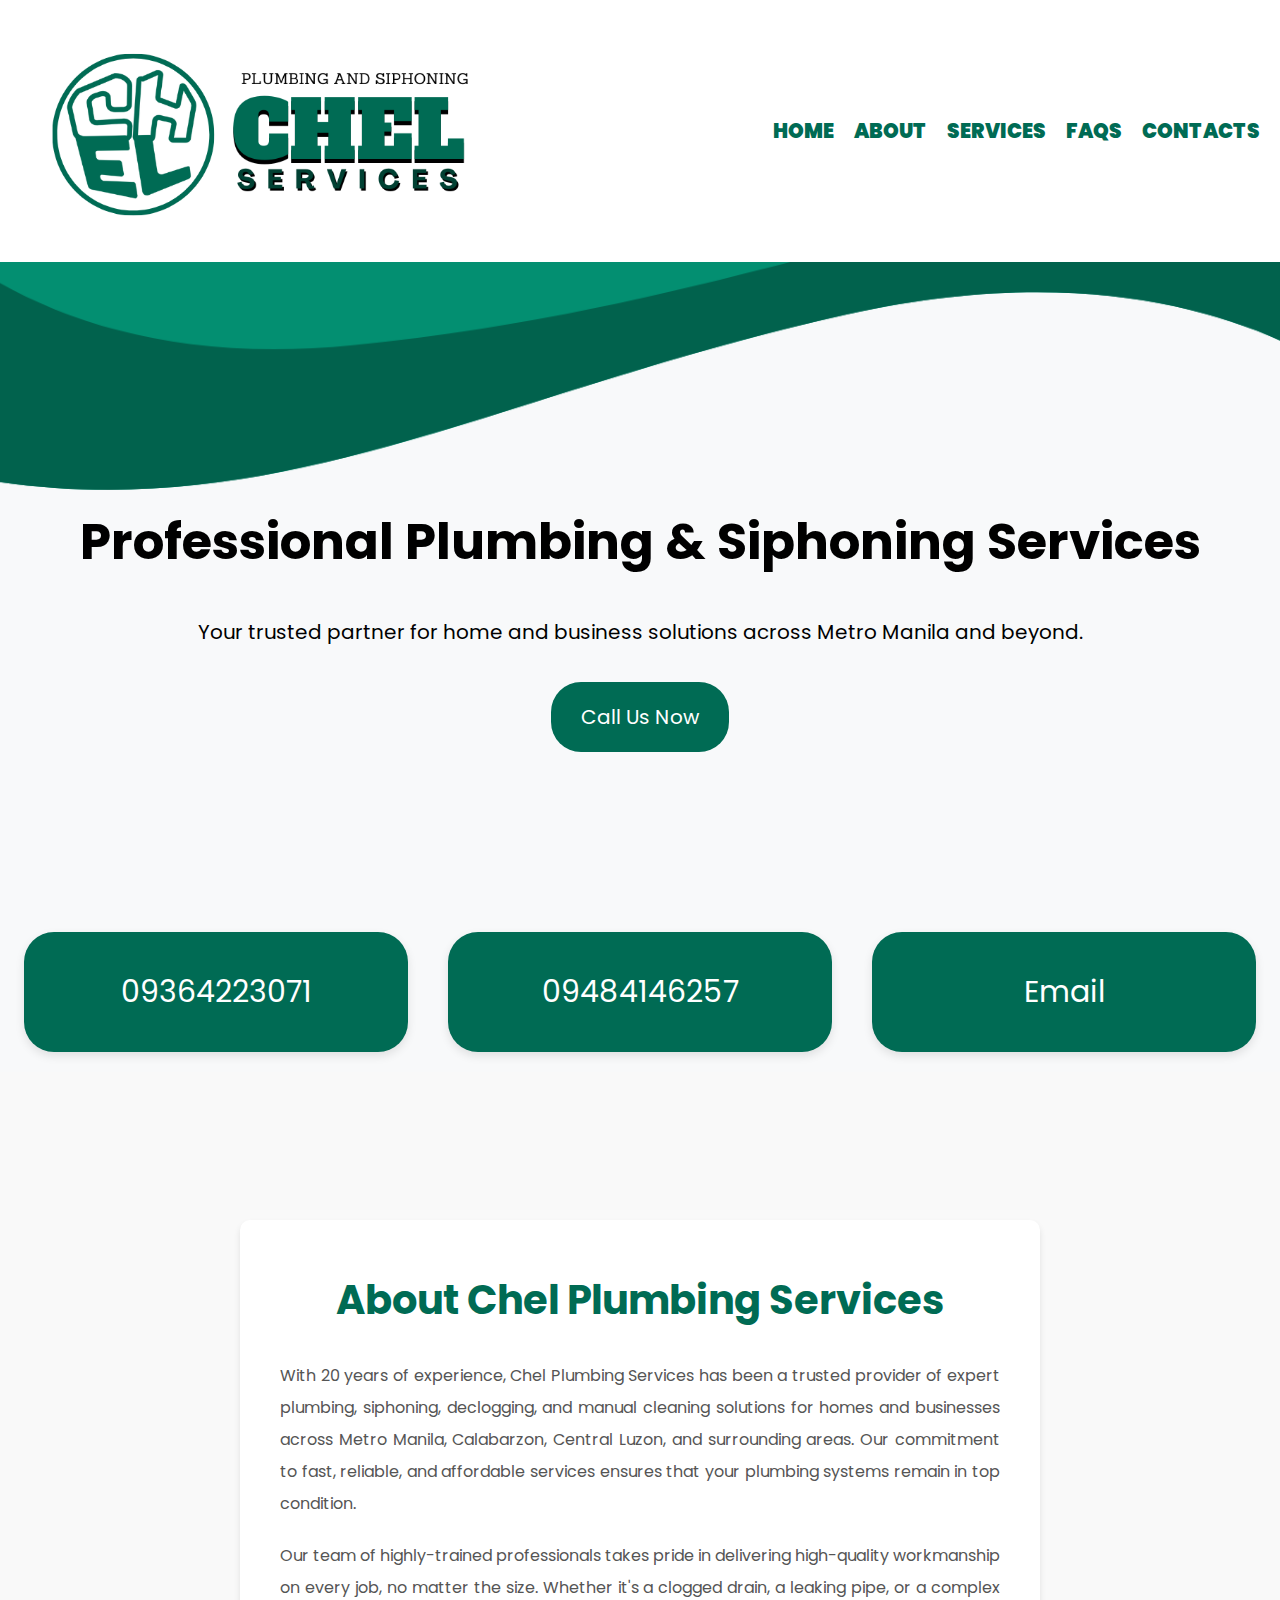
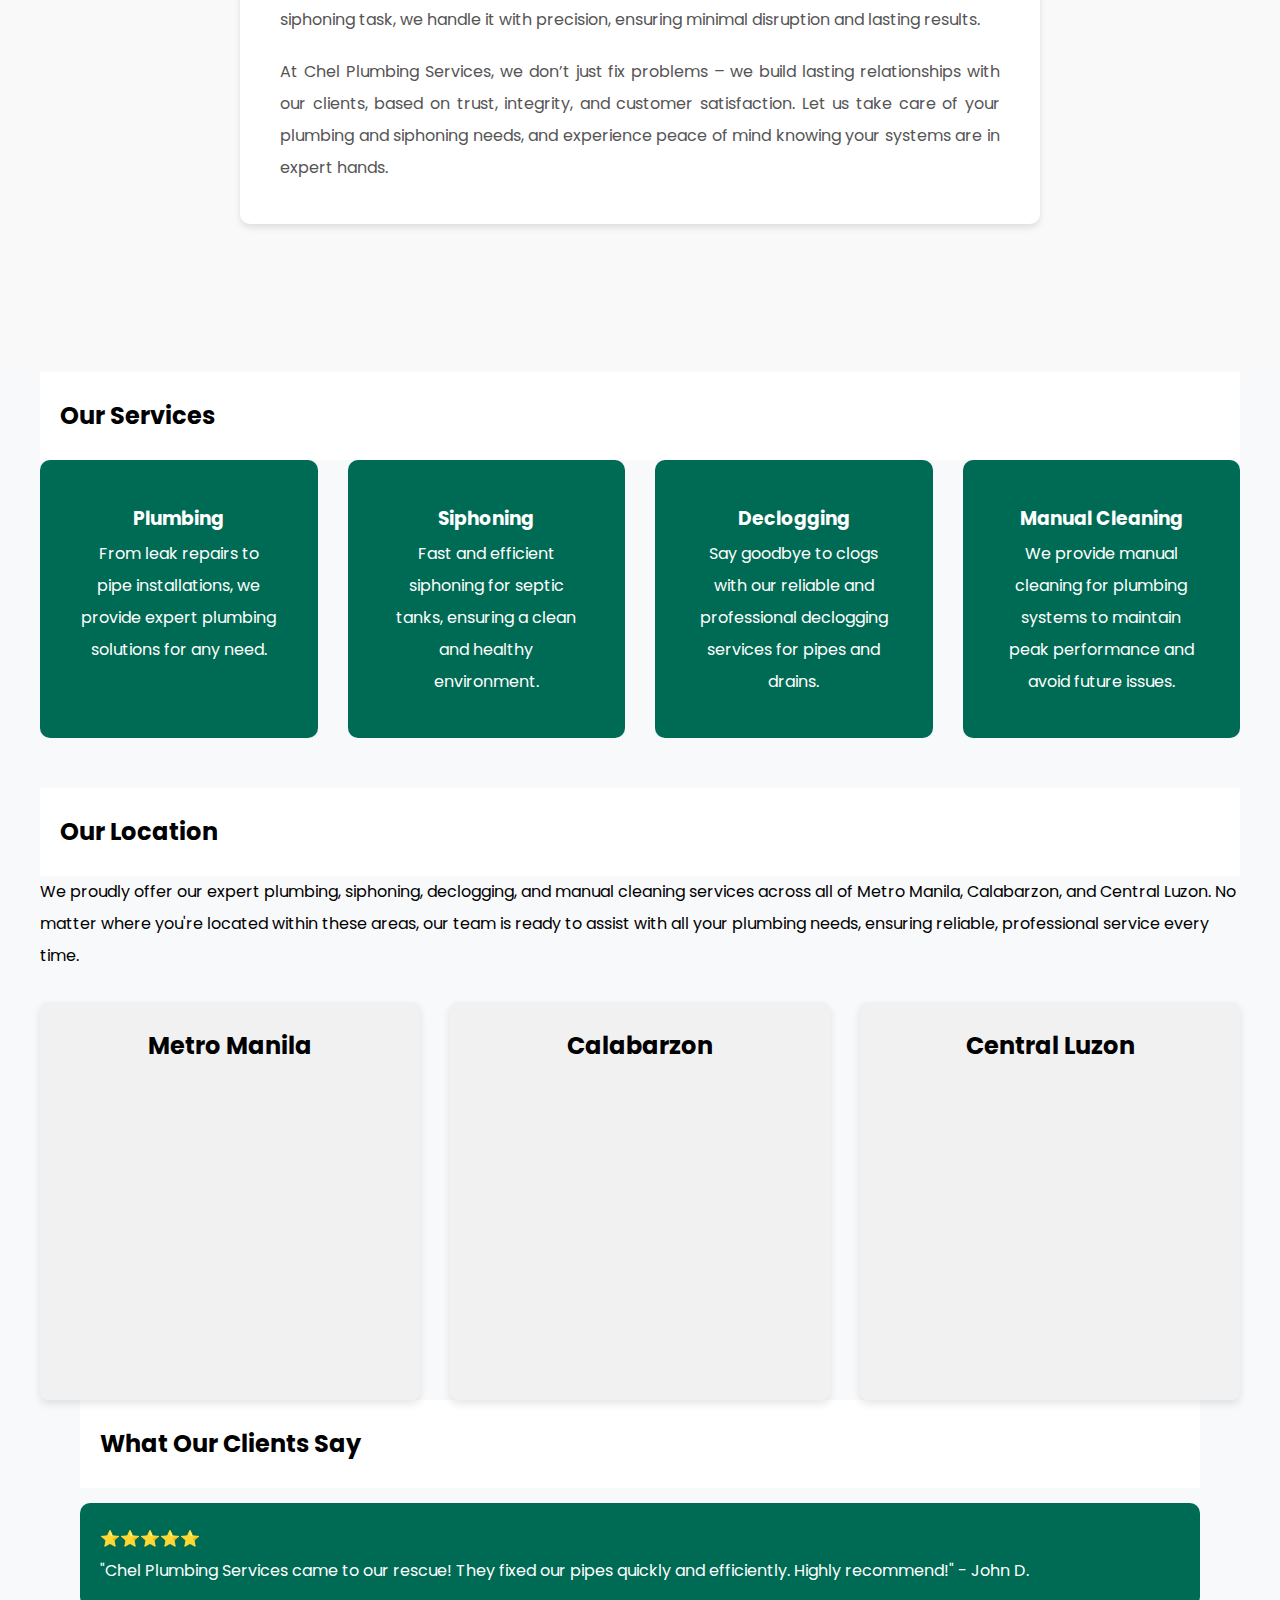
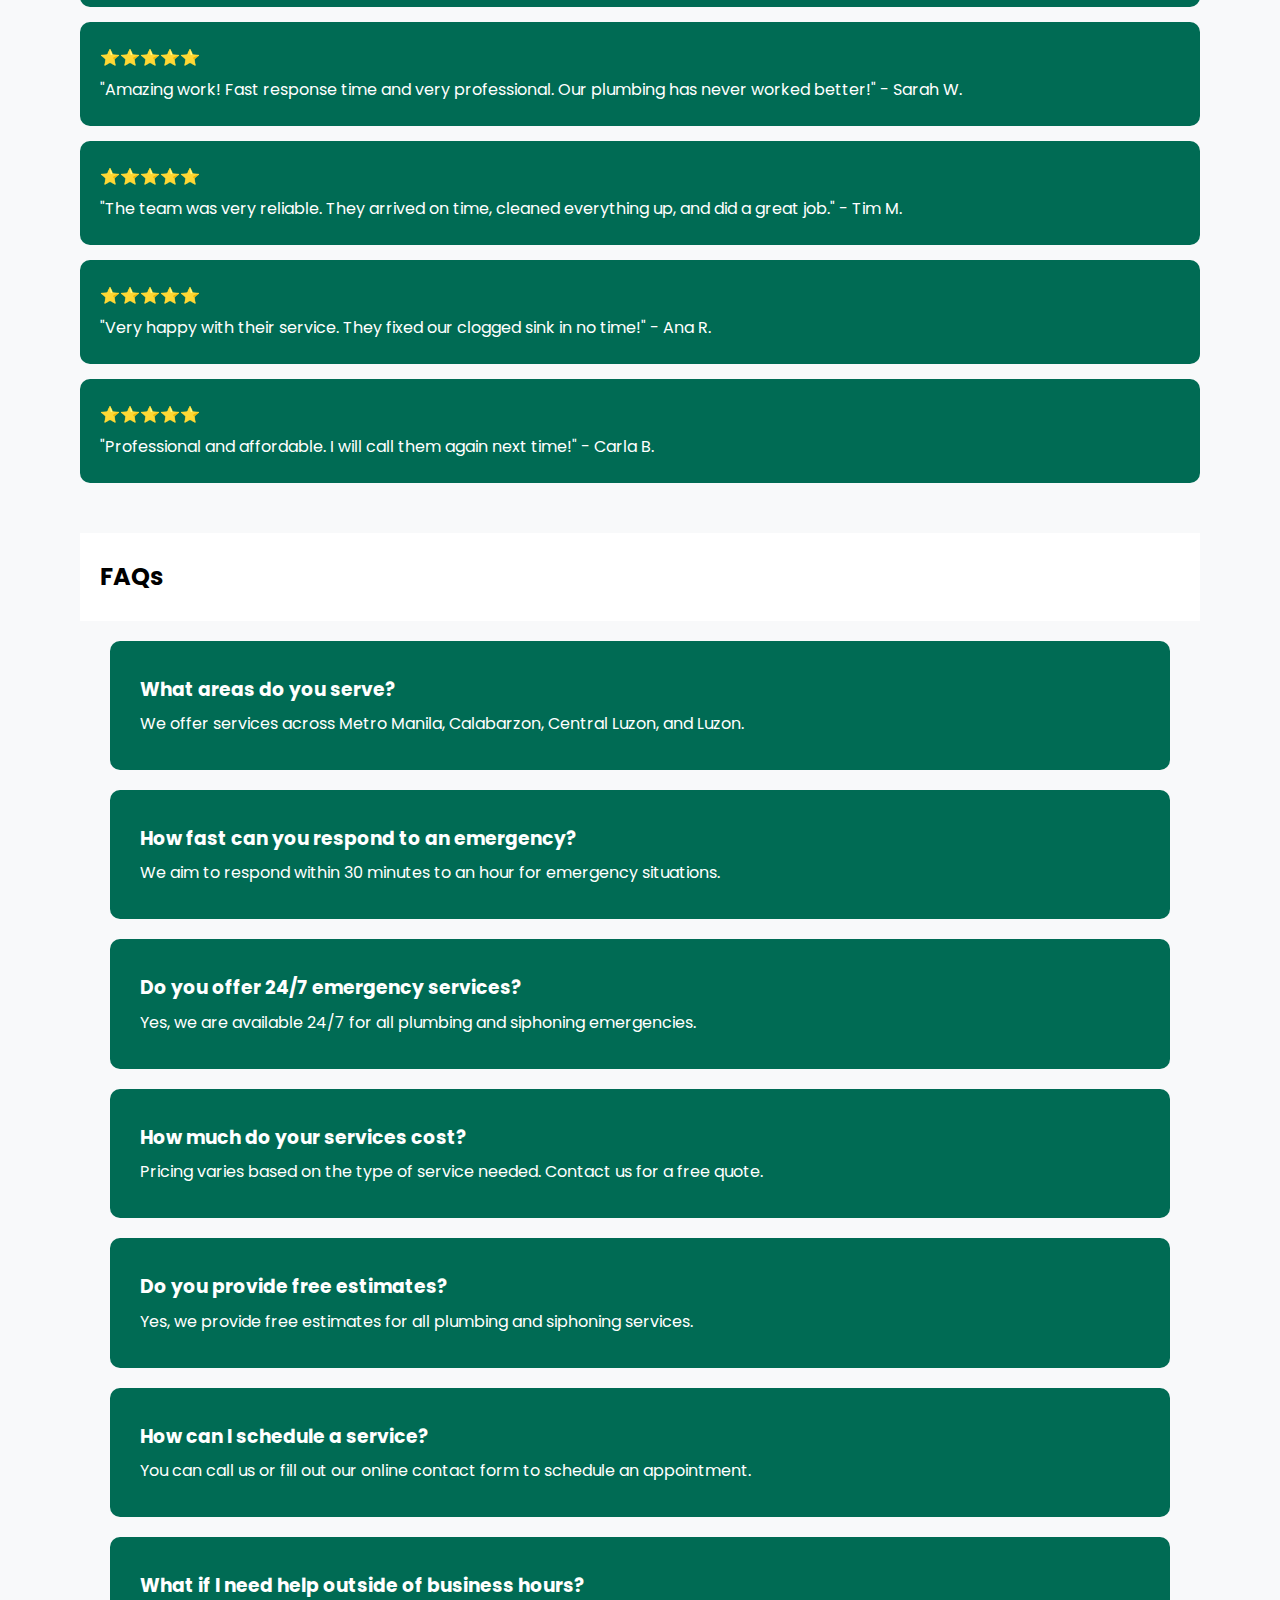
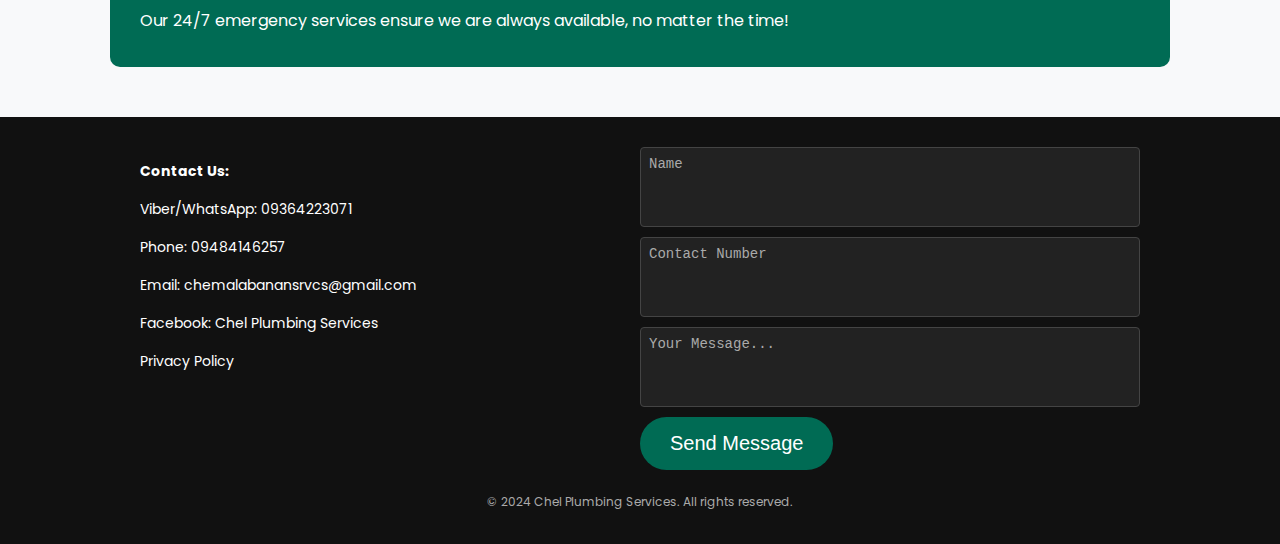
<file: index.html>
<!DOCTYPE html>
<html lang="en">

<head>
    
<meta name="google-site-verification" content="BtELXutCiuY-gKk0vhLGxaagkkUnvZ7sIIRxKwfcQ-k" />
    
    <meta charset="UTF-8">
    <meta name="viewport" content="width=device-width, initial-scale=1.0">
    <title>Chel Plumbing Services</title>
    <link href="https://fonts.googleapis.com/css2?family=Poppins:wght@400;600&display=swap" rel="stylesheet">
    <link rel="icon" href="assets/logo2.png" sizes="120x120" type="image/x-icon">
    <link rel="stylesheet" href="styles.css">

    <!-- Google Tag Manager -->
<script>(function(w,d,s,l,i){w[l]=w[l]||[];w[l].push({'gtm.start':
new Date().getTime(),event:'gtm.js'});var f=d.getElementsByTagName(s)[0],
j=d.createElement(s),dl=l!='dataLayer'?'&l='+l:'';j.async=true;j.src=
'https://www.googletagmanager.com/gtm.js?id='+i+dl;f.parentNode.insertBefore(j,f);
})(window,document,'script','dataLayer','GTM-MDJ6ZCG9');</script>
<!-- End Google Tag Manager -->

    <!-- Google tag (gtag.js) -->
<script async src="https://www.googletagmanager.com/gtag/js?id=AW-16711185415"></script>
<script>
  window.dataLayer = window.dataLayer || [];
  function gtag(){dataLayer.push(arguments);}
  gtag('js', new Date());

  gtag('config', 'AW-16711185415');
</script>

    <!-- Event snippet for CM conversion page
In your html page, add the snippet and call gtag_report_conversion when someone clicks on the chosen link or button. -->
<script>
function gtag_report_conversion(url) {
  var callback = function () {
    if (typeof(url) != 'undefined') {
      window.location = url;
    }
  };
  gtag('event', 'conversion', {
      'send_to': 'AW-16711185415/AhixCIKIn_MZEIfowaA-',
      'event_callback': callback
  });
  return false;
}
</script>

    <script async custom-element="amp-analytics" src="https://cdn.ampproject.org/v0/amp-analytics-0.1.js"></script>

</head>

<body>

    <!-- Google Tag Manager (noscript) -->
<noscript><iframe src="https://www.googletagmanager.com/ns.html?id=GTM-MDJ6ZCG9"
height="0" width="0" style="display:none;visibility:hidden"></iframe></noscript>
<!-- End Google Tag Manager (noscript) -->
    
<!-- Google tag (gtag.js) -->
<amp-analytics type="gtag" data-credentials="include">
<script type="application/json">
{
  "vars": {
    "gtag_id": "AW-16711185415",
    "config": {
      "AW-16711185415": {
        "groups": "default"
      }
    }
  },
  "triggers": {
  }
}
</script>
</amp-analytics>
    
    
    <!-- Header Section -->
    <header>
        <div class="logo">
            <!-- Replace 'logo.png' with the actual path to your logo image -->
            <img src="assets/logo.png" alt="Chel Plumbing Services Logo">
        </div>
         <nav>
            <ul>
                <li><a href="index.html">Home</a></li>
                <li><a href="about.html">About</a></li>
                <li><a href="services.html">Services</a></li>
                <li><a href="faqs.html">FAQs</a></li>
                <li><a href="contact.html">Contacts</a></li>
            </ul>
         </nav>
    </header>


</html>
<body id="first-page">
    <!-- Hero Section -->
    <section id="home" class="hero">
        <div class="hero-overlay">
            <div class="hero-content">
                <h2>Professional Plumbing & Siphoning Services</h2>
                <p>Your trusted partner for home and business solutions across Metro Manila and beyond.</p>
                <a href="tel:09364223071" class="cta-button">Call Us Now</a>
            </div>
        </div>
    </section>

    <!-- New Box Section with Links -->
    <div class="boxes-container">
        <a href="tel:09364223071" class="box">09364223071</a>
        <a href="tel:09484146257" class="box">09484146257</a>
        <a href="mailto:chemalabanansrvcs@gmail.com" class="box bottom-box">Email</a>
    </div>
</body>

  <!-- About Us Section -->
<section id="about-us" class="about-us">
    <div class="container page2">
        <h2>About Chel Plumbing Services</h2>
        <p>
            With 20 years of experience, Chel Plumbing Services has been a trusted provider of expert plumbing, siphoning, declogging, and manual cleaning solutions for homes and businesses across Metro Manila, Calabarzon, Central Luzon, and surrounding areas. Our commitment to fast, reliable, and affordable services ensures that your plumbing systems remain in top condition.
        </p>
        <p>
            Our team of highly-trained professionals takes pride in delivering high-quality workmanship on every job, no matter the size. Whether it's a clogged drain, a leaking pipe, or a complex siphoning task, we handle it with precision, ensuring minimal disruption and lasting results.
        </p>
        <p>
            At Chel Plumbing Services, we don’t just fix problems – we build lasting relationships with our clients, based on trust, integrity, and customer satisfaction. Let us take care of your plumbing and siphoning needs, and experience peace of mind knowing your systems are in expert hands.
        </p>
    </div>
</section>


<section id="services" class="services">
    <div class="container page3">
        <header>
            <h2>Our Services</h2>
        </header>
        <div class="service-cards">
            <div class="service-card" data-details="Plumbing is the system of pipes and fixtures that brings clean water into your home and removes waste water. Signs of plumbing problems include drains making gurgling or bubbling sounds, water draining slowly from sinks, bathtubs, or showers, and faucets or pipes having visible leaks. You might notice unusually low water pressure, toilets that frequently clog or overflow, or unpleasant odors coming from drains or pipes. Other signs include water stains or damp spots on walls or ceilings, unexplained increases in your water bill, puddles of water around your home without rain, or rust or discoloration in your water.">

                <h3>Plumbing</h3>
                <p>From leak repairs to pipe installations, we provide expert plumbing solutions for any need.</p>
            </div>
            <div class="service-card" data-details="Siphoning is the process of removing liquid from one place to another using a tube, typically through a process of gravity. It works by creating a difference in height between two containers, allowing the liquid to flow from the higher container to the lower one. Signs that you may need siphoning services include slow or clogged drains, foul odors coming from the drainage system, or when waste materials are not draining properly, which can lead to backups or flooding. If water is not draining as it should or there are blockages in your septic or drainage systems, siphoning can help remove excess waste and prevent further damage.">
                <h3>Siphoning</h3>
                <p>Fast and efficient siphoning for septic tanks, ensuring a clean and healthy environment.</p>
            </div>
            <div class="service-card" data-details="Declogging is the process of clearing blockages from pipes or drains to restore proper flow. Signs that you need declogging services include slow drainage in sinks, showers, or bathtubs, water backing up into drains, or unpleasant smells coming from drains. If you notice gurgling sounds when water drains, standing water in sinks or tubs, or frequent toilet clogs, it’s likely time for a declogging service. Ignoring these issues can lead to more severe plumbing problems, including pipe damage or water overflow.">
                <h3>Declogging</h3>
                <p>Say goodbye to clogs with our reliable and professional declogging services for pipes and drains.</p>
            </div>
            <div class="service-card" data-details="Manual cleaning is the process of physically removing blockages, debris, or waste from pipes or drainage systems. Signs that manual cleaning may be needed include slow drainage, standing water in sinks, tubs, or showers, or foul odors coming from the drain. If a drain is completely clogged and chemical cleaners or plunger attempts are ineffective, manual cleaning can help clear the obstruction. This method is often necessary when dealing with stubborn clogs, grease buildup, or foreign objects stuck in the pipes.">
                <h3>Manual Cleaning</h3>
                <p>We provide manual cleaning for plumbing systems to maintain peak performance and avoid future issues.</p>
            </div>
        </div>
    </div>
</section>


<!-- Modal Structure -->
<div id="modal" class="modal">
    <div class="modal-content">
        <span class="close-button">&times;</span>
        <h2>Service Details</h2>
        <p id="modal-text">More information about the service.</p>
    </div>
</div>

<section id="services" class="services">
    <div class="container page3.1">
        <header>
            <h2>Our Location</h2>
        </header>
        <p>We proudly offer our expert plumbing, siphoning, declogging, and manual cleaning services across all of Metro Manila, Calabarzon, and Central Luzon. No matter where you're located within these areas, our team is ready to assist with all your plumbing needs, ensuring reliable, professional service every time.</p>
        
        <!-- Service Areas Map Boxes -->
        <div class="map-boxes">
            <!-- Metro Manila Map -->
            <div class="map-box">
                <h4>Metro Manila</h4>
                <iframe 
                    src="https://www.google.com/maps/embed?pb=!1m18!1m12!1m3!1d241903.39612237038!2d120.979971!3d14.5995124!2m3!1f0!2f0!3f0!3m2!1i1024!2i768!4f13.1!3m3!1m2!1s0x3397c9fa884d88ef%3A0x8ba2e42bbd43544!2sMetro%20Manila!5e0!3m2!1sen!2sph!4v1633067322744!5m2!1sen!2sph" 
                    allowfullscreen 
                    loading="lazy">
                </iframe>
            </div>
        
            <!-- Calabarzon Map -->
            <div class="map-box">
                <h4>Calabarzon</h4>
                <iframe 
                    src="https://www.google.com/maps/embed?pb=!1m18!1m12!1m3!1d1949769.2799626586!2d120.7729985!3d14.091503!2m3!1f0!2f0!3f0!3m2!1i1024!2i768!4f13.1!3m3!1m2!1s0x33bd37fdb4c03b99%3A0x993f4e57a5c89902!2sCalabarzon%2C%20Philippines!5e0!3m2!1sen!2sph!4v1633067555656!5m2!1sen!2sph" 
                    allowfullscreen 
                    loading="lazy">
                </iframe>
            </div>
        
            <!-- Central Luzon Map -->
            <div class="map-box">
                <h4>Central Luzon</h4>
                <iframe 
                    src="https://www.google.com/maps/embed?pb=!1m18!1m12!1m3!1d491056.20548803285!2d120.491887!3d15.4827005!2m3!1f0!2f0!3f0!3m2!1i1024!2i768!4f13.1!3m3!1m2!1s0x3396b536d4453fdb%3A0x8409eac18b1f15f!2sCentral%20Luzon%2C%20Philippines!5e0!3m2!1sen!2sph!4v1633067609357!5m2!1sen!2sph" 
                    allowfullscreen 
                    loading="lazy">
                </iframe>
            </div>
        </div>
        
 

    <!-- Feedback Section -->
    <section id="feedbacks" class="feedbacks">
        <div class="container page4">
            <header>
            <h2>What Our Clients Say</h2>
        </header>
            <div class="feedback-card">
                <div class="stars">⭐⭐⭐⭐⭐</div>
                <p>"Chel Plumbing Services came to our rescue! They fixed our pipes quickly and efficiently. Highly recommend!" - John D.</p>
            </div>
            <div class="feedback-card">
                <div class="stars">⭐⭐⭐⭐⭐</div>
                <p>"Amazing work! Fast response time and very professional. Our plumbing has never worked better!" - Sarah W.</p>
            </div>
            <div class="feedback-card">
                <div class="stars">⭐⭐⭐⭐⭐</div>
                <p>"The team was very reliable. They arrived on time, cleaned everything up, and did a great job." - Tim M.</p>
            </div>
            <div class="feedback-card">
                <div class="stars">⭐⭐⭐⭐⭐</div>
                <p>"Very happy with their service. They fixed our clogged sink in no time!" - Ana R.</p>
            </div>
            <div class="feedback-card">
                <div class="stars">⭐⭐⭐⭐⭐</div>
                <p>"Professional and affordable. I will call them again next time!" - Carla B.</p>
            </div>
        </div>
    </section>

    <body id="faq-page">
        <!-- FAQ Section -->
        <section id="faqs" class="faqs">
            <div class="container page5">
                <header>
                <h2>FAQs</h2>
            </header>
                <div class="faq-item">
                    <h3>What areas do you serve?</h3>
                    <p>We offer services across Metro Manila, Calabarzon, Central Luzon, and Luzon.</p>
                </div>
                <div class="faq-item">
                    <h3>How fast can you respond to an emergency?</h3>
                    <p>We aim to respond within 30 minutes to an hour for emergency situations.</p>
                </div>
                <div class="faq-item">
                    <h3>Do you offer 24/7 emergency services?</h3>
                    <p>Yes, we are available 24/7 for all plumbing and siphoning emergencies.</p>
                </div>
                <div class="faq-item">
                    <h3>How much do your services cost?</h3>
                    <p>Pricing varies based on the type of service needed. Contact us for a free quote.</p>
                </div>
                <div class="faq-item">
                    <h3>Do you provide free estimates?</h3>
                    <p>Yes, we provide free estimates for all plumbing and siphoning services.</p>
                </div>
                <div class="faq-item">
                    <h3>How can I schedule a service?</h3>
                    <p>You can call us or fill out our online contact form to schedule an appointment.</p>
                </div>
                <div class="faq-item">
                    <h3>What if I need help outside of business hours?</h3>
                    <p>Our 24/7 emergency services ensure we are always available, no matter the time!</p>
                </div>
            </div>
        </section>
    </div>

    

<!-- Footer -->
<footer>
    <div class="footer-container">
        <!-- Contact Section -->
        <div class="footer-contact">
            <p><strong>Contact Us:</strong></p>
            <p><a href="tel:09364223071">Viber/WhatsApp: 09364223071</a></p>
            <p><a href="tel:09484146257">Phone: 09484146257</a></p>
            <p><a href="mailto:chemalabanansrvcs@gmail.com">Email: chemalabanansrvcs@gmail.com</a></p>
            <p><a href="https://www.facebook.com/chemalabanansiphoningservices" target="_blank">Facebook: Chel Plumbing Services</a></p>
            <p><a href="assets/Privacy Policy.pdf">Privacy Policy</a></p>
        </div>
        <!-- Message Section -->
        <div class="footer-message">
            <form action="submits.php" method="POST">
                <textarea name="name" placeholder="Name" required></textarea>
                <textarea name="contact" placeholder="Contact Number" required></textarea>
                <textarea name="message" placeholder="Your Message..." required></textarea>
                <button type="submit" class="cta-button">Send Message</button>
            </form>
        </div>
    </div>
    <div class="footer-copyright">
            <p>&copy; 2024 Chel Plumbing Services. All rights reserved.</p>
    </div>
    </footer>

    <script src="scripts.js"></script>
</body>
</html>
</file>
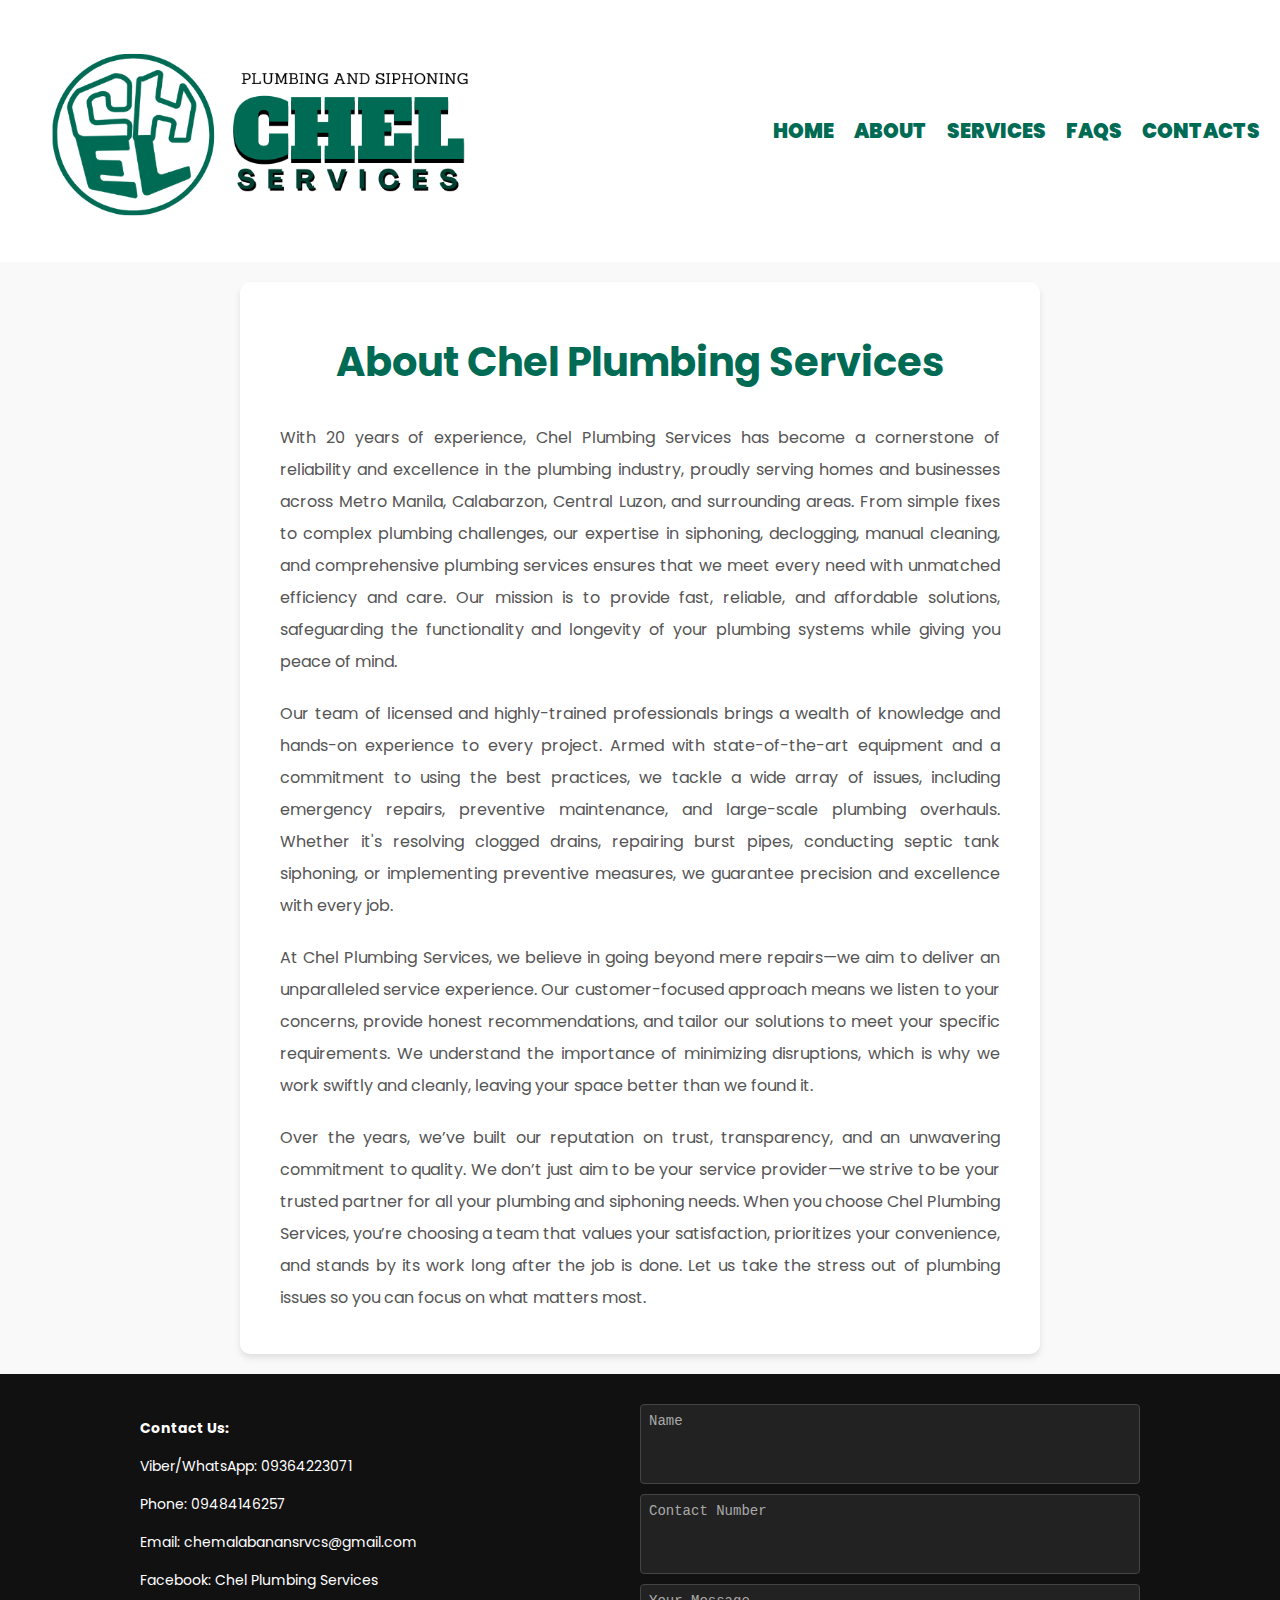
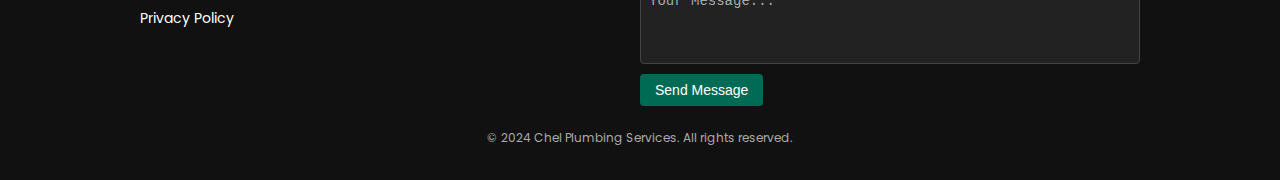
<file: about.html>
<!DOCTYPE html>
<html lang="en">

<head>
    <!-- Google tag (gtag.js) -->
<script async src="https://www.googletagmanager.com/gtag/js?id=AW-16711185415"></script>
<script>
  window.dataLayer = window.dataLayer || [];
  function gtag(){dataLayer.push(arguments);}
  gtag('js', new Date());

  gtag('config', 'AW-16711185415');
</script>

    <meta charset="UTF-8">
    <meta name="viewport" content="width=device-width, initial-scale=1.0">
    <title>Chel Plumbing Services</title>
    <link href="https://fonts.googleapis.com/css2?family=Poppins:wght@400;600&display=swap" rel="stylesheet">
    <link rel="icon" href="assets/logo2.png" sizes="120x120" type="image/x-icon">
    <link rel="stylesheet" href="styles.css">
    
<!-- Google Tag Manager -->
<script>(function(w,d,s,l,i){w[l]=w[l]||[];w[l].push({'gtm.start':
new Date().getTime(),event:'gtm.js'});var f=d.getElementsByTagName(s)[0],
j=d.createElement(s),dl=l!='dataLayer'?'&l='+l:'';j.async=true;j.src=
'https://www.googletagmanager.com/gtm.js?id='+i+dl;f.parentNode.insertBefore(j,f);
})(window,document,'script','dataLayer','GTM-MDJ6ZCG9');</script>
<!-- End Google Tag Manager -->
    
</head>

<body>
    <!-- Google Tag Manager (noscript) -->
<noscript><iframe src="https://www.googletagmanager.com/ns.html?id=GTM-MDJ6ZCG9"
height="0" width="0" style="display:none;visibility:hidden"></iframe></noscript>
<!-- End Google Tag Manager (noscript) -->
    <!-- Header Section -->
    <header>
        <div class="logo">
            <!-- Replace 'logo.png' with the actual path to your logo image -->
            <img src="assets/logo.png" alt="Chel Plumbing Services Logo">
        </div>
         <nav>
            <ul>
                <li><a href="index.html">Home</a></li>
                <li><a href="about.html">About</a></li>
                <li><a href="services.html">Services</a></li>
                <li><a href="faqs.html">FAQs</a></li>
                <li><a href="contact.html">Contacts</a></li>
            </ul>
         </nav>
    </header>
</body>

</html>
 
 <!-- About Us Section -->
  <section id="about-us" class="about-us">
    <div class="container">
        <h2>About Chel Plumbing Services</h2>
        <p>
            With 20 years of experience, Chel Plumbing Services has become a cornerstone of reliability and excellence in the plumbing industry, proudly serving homes and businesses across Metro Manila, Calabarzon, Central Luzon, and surrounding areas. From simple fixes to complex plumbing challenges, our expertise in siphoning, declogging, manual cleaning, and comprehensive plumbing services ensures that we meet every need with unmatched efficiency and care. Our mission is to provide fast, reliable, and affordable solutions, safeguarding the functionality and longevity of your plumbing systems while giving you peace of mind.
        </p>
        <p>
            Our team of licensed and highly-trained professionals brings a wealth of knowledge and hands-on experience to every project. Armed with state-of-the-art equipment and a commitment to using the best practices, we tackle a wide array of issues, including emergency repairs, preventive maintenance, and large-scale plumbing overhauls. Whether it's resolving clogged drains, repairing burst pipes, conducting septic tank siphoning, or implementing preventive measures, we guarantee precision and excellence with every job.
        </p>
        <p>
            At Chel Plumbing Services, we believe in going beyond mere repairs—we aim to deliver an unparalleled service experience. Our customer-focused approach means we listen to your concerns, provide honest recommendations, and tailor our solutions to meet your specific requirements. We understand the importance of minimizing disruptions, which is why we work swiftly and cleanly, leaving your space better than we found it.      
        </p>
        <p>
        Over the years, we’ve built our reputation on trust, transparency, and an unwavering commitment to quality. We don’t just aim to be your service provider—we strive to be your trusted partner for all your plumbing and siphoning needs. When you choose Chel Plumbing Services, you’re choosing a team that values your satisfaction, prioritizes your convenience, and stands by its work long after the job is done. Let us take the stress out of plumbing issues so you can focus on what matters most.
        </p>
    </div>
</section>

<!-- Footer -->
<footer>
    <div class="footer-container">
        <!-- Contact Section -->
        <div class="footer-contact">
            <p><strong>Contact Us:</strong></p>
            <p><a href="tel:09364223071">Viber/WhatsApp: 09364223071</a></p>
            <p><a href="tel:09484146257">Phone: 09484146257</a></p>
            <p><a href="mailto:chemalabanansrvcs@gmail.com">Email: chemalabanansrvcs@gmail.com</a></p>
            <p><a href="https://www.facebook.com/chemalabanansiphoningservices" target="_blank">Facebook: Chel Plumbing Services</a></p>
            <p><a href="assets/Privacy Policy.pdf">Privacy Policy</a></p>
        </div>
        <!-- Message Section -->
        <div class="footer-message">
            <form action="#" method="POST">
                <textarea name="name" placeholder="Name" required></textarea>
                <textarea name="contact" placeholder="Contact Number" required></textarea>
                <textarea name="message" placeholder="Your Message..." required></textarea>
                <button type="submit" class="cta-button">Send Message</button>
            </form>
        </div>
    </div>
    <div class="footer-copyright">
            <p>&copy; 2024 Chel Plumbing Services. All rights reserved.</p>
    </div>
    </footer>

    <script src="scripts.js"></script>
</body>
</html>
</file>
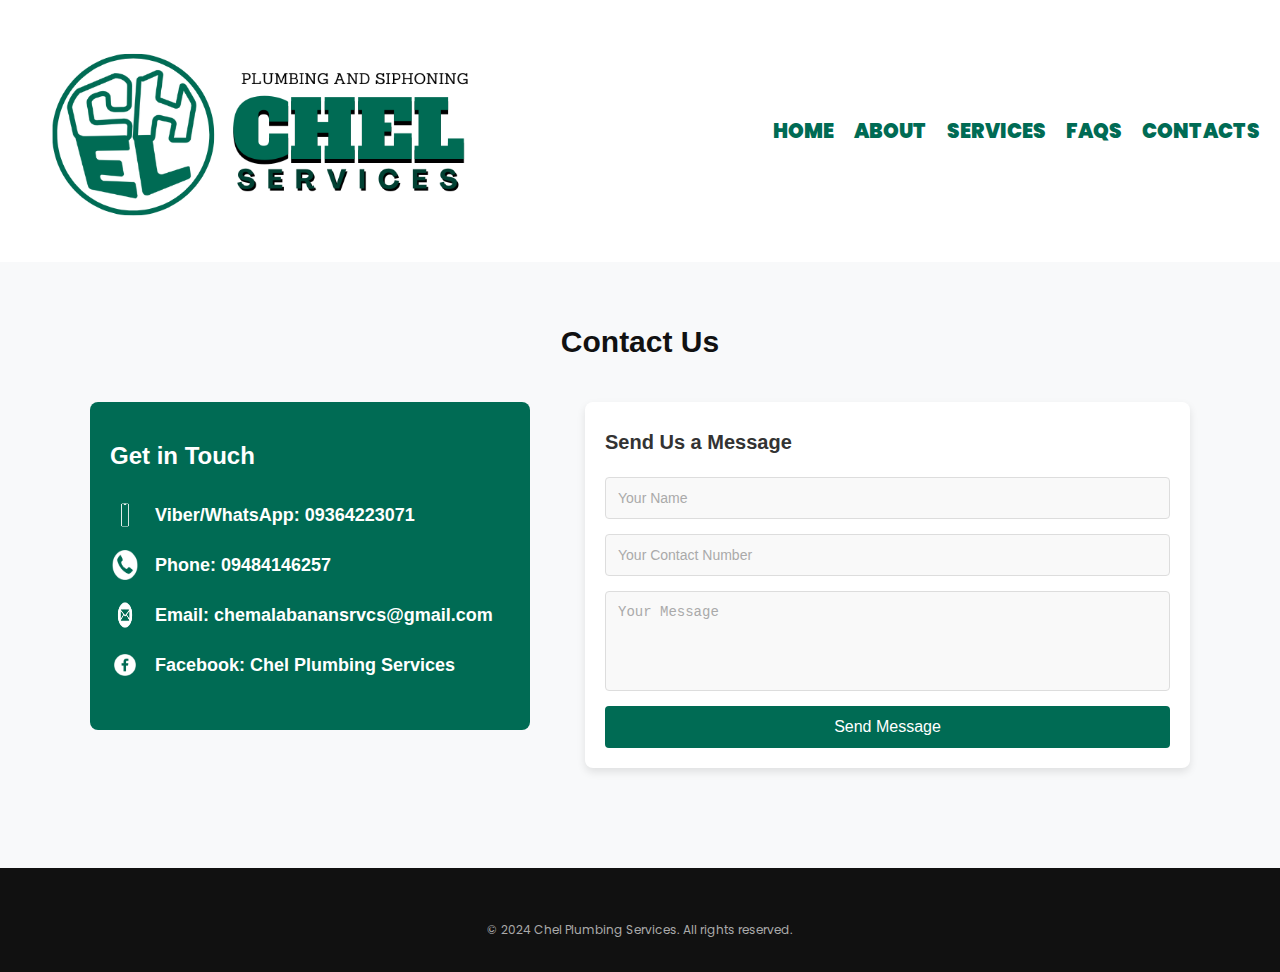
<file: contact.html>
<!DOCTYPE html>
<html lang="en">

<head>
<!-- Google tag (gtag.js) -->
<script async src="https://www.googletagmanager.com/gtag/js?id=AW-16711185415"></script>
<script>
  window.dataLayer = window.dataLayer || [];
  function gtag(){dataLayer.push(arguments);}
  gtag('js', new Date());

  gtag('config', 'AW-16711185415');
</script>

    
    <meta charset="UTF-8">
    <meta name="viewport" content="width=device-width, initial-scale=1.0">
    <title>Chel Plumbing Services</title>
    <link href="https://fonts.googleapis.com/css2?family=Poppins:wght@400;600&display=swap" rel="stylesheet">
    <link rel="icon" href="assets/logo2.png" sizes="120x120" type="image/x-icon">
    <link rel="stylesheet" href="styles.css">
<!-- Google Tag Manager -->
<script>(function(w,d,s,l,i){w[l]=w[l]||[];w[l].push({'gtm.start':
new Date().getTime(),event:'gtm.js'});var f=d.getElementsByTagName(s)[0],
j=d.createElement(s),dl=l!='dataLayer'?'&l='+l:'';j.async=true;j.src=
'https://www.googletagmanager.com/gtm.js?id='+i+dl;f.parentNode.insertBefore(j,f);
})(window,document,'script','dataLayer','GTM-MDJ6ZCG9');</script>
<!-- End Google Tag Manager -->
    
</head>

<body>
    <!-- Google Tag Manager (noscript) -->
<noscript><iframe src="https://www.googletagmanager.com/ns.html?id=GTM-MDJ6ZCG9"
height="0" width="0" style="display:none;visibility:hidden"></iframe></noscript>
<!-- End Google Tag Manager (noscript) -->
    <!-- Header Section -->
    <header>
        <div class="logo">
            <!-- Replace 'logo.png' with the actual path to your logo image -->
            <img src="assets/logo.png" alt="Chel Plumbing Services Logo">
        </div>
         <nav>
            <ul>
                <li><a href="index.html">Home</a></li>
                <li><a href="about.html">About</a></li>
                <li><a href="services.html">Services</a></li>
                <li><a href="faqs.html">FAQs</a></li>
                <li><a href="contact.html">Contacts</a></li>
            </ul>
         </nav>
    </header>
</body>

</html>

<!-- Contact Section -->
<section id="contact" class="contact-section">
    <div class="container">
        <h2>Contact Us</h2>
        <div class="contact-content">
            <!-- Contact Details -->
            <div class="contact-info">
                <h3>Get in Touch</h3>
                <div class="contact-item">
                    <img src="assets/cp_white-removebg-preview.png" alt="Phone Icon" class="contact-icon">
                    <p><strong>Viber/WhatsApp:</strong> <a href="tel:09364223071">09364223071</a></p>
                </div>
                <div class="contact-item">
                    <img src="assets/phone_white-removebg-preview.png" alt="Phone Icon" class="contact-icon">
                    <p><strong>Phone:</strong> <a href="tel:09484146257">09484146257</a></p>
                </div>
                <div class="contact-item">
                    <img src="assets/email_white-removebg-preview.png" alt="Email Icon" class="contact-icon">
                    <p><strong>Email:</strong> <a href="mailto:chemalabanansrvcs@gmail.com">chemalabanansrvcs@gmail.com</a></p>
                </div>
                <div class="contact-item">
                    <img src="assets/fb_white-removebg-preview.png" alt="Facebook Icon" class="contact-icon">
                    <p><strong>Facebook:</strong> <a href="https://www.facebook.com/chemalabanansiphoningservices" target="_blank">Chel Plumbing Services</a></p>
                </div>
            </div>
            <!-- Message Form -->
            <div class="contact-form">
                <h3>Send Us a Message</h3>
                <form action="#" method="POST">
                    <input type="text" name="name" placeholder="Your Name" required>
                    <input type="text" name="contact" placeholder="Your Contact Number" required>
                    <textarea name="message" placeholder="Your Message" required></textarea>
                    <button type="submit" class="cta-button">Send Message</button>
                </form>
            </div>
        </div>
    </div>
</section>


<!-- Footer -->
<footer>

    <div class="footer-copyright">
            <p>&copy; 2024 Chel Plumbing Services. All rights reserved.</p>
        </div>
    </footer>

    <script src="scripts.js"></script>
</body>
</html>
</file>
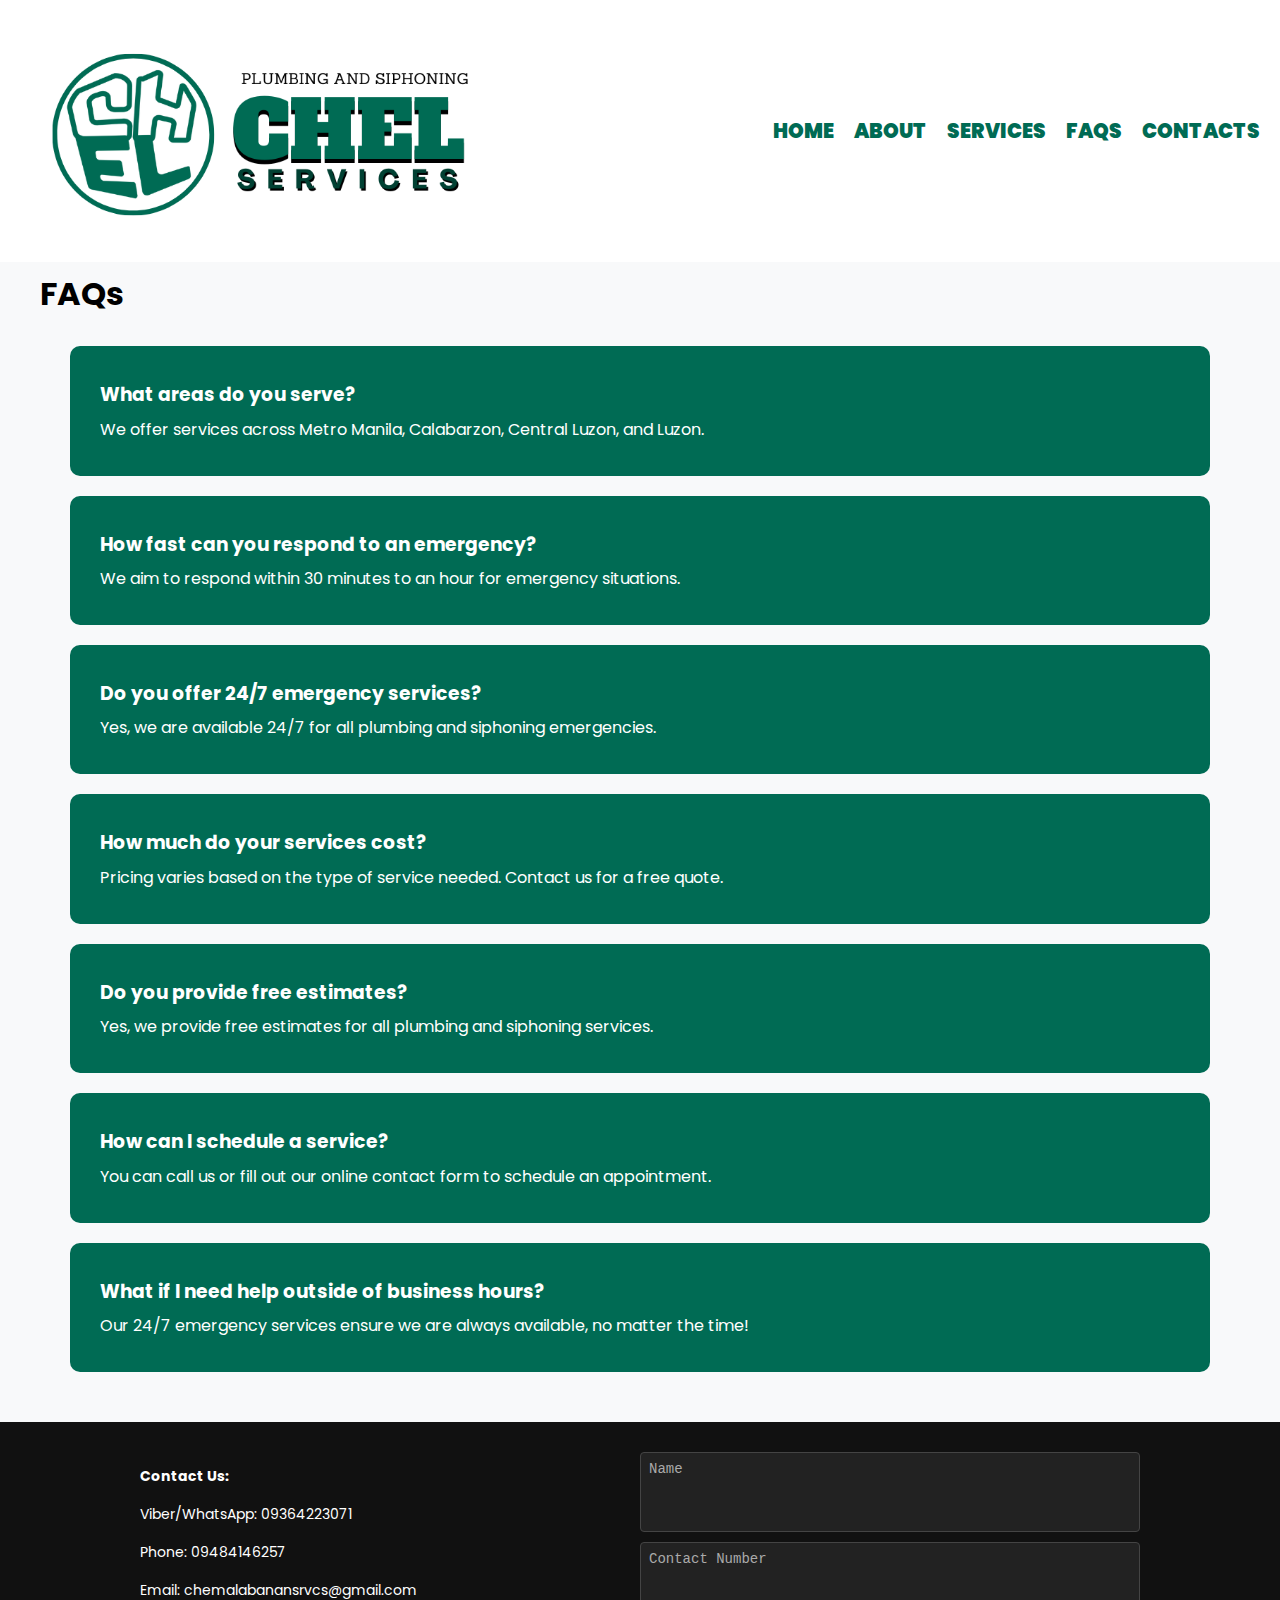
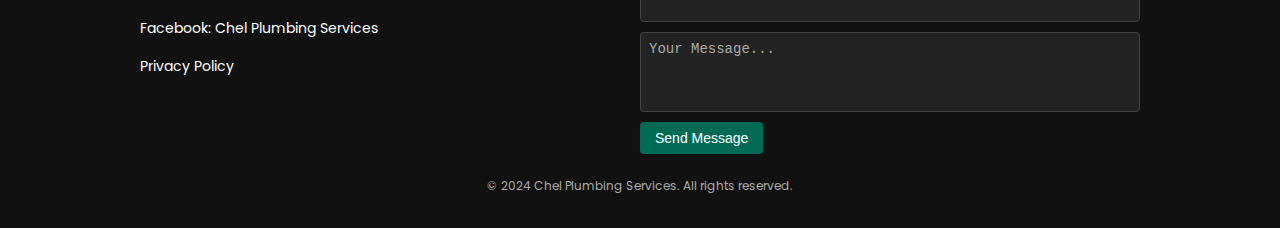
<file: faqs.html>
<!DOCTYPE html>
<html lang="en">

<head>
    <!-- Google tag (gtag.js) -->
<script async src="https://www.googletagmanager.com/gtag/js?id=AW-16711185415"></script>
<script>
  window.dataLayer = window.dataLayer || [];
  function gtag(){dataLayer.push(arguments);}
  gtag('js', new Date());

  gtag('config', 'AW-16711185415');
</script>

    <meta charset="UTF-8">
    <meta name="viewport" content="width=device-width, initial-scale=1.0">
    <title>Chel Plumbing Services</title>
    <link href="https://fonts.googleapis.com/css2?family=Poppins:wght@400;600&display=swap" rel="stylesheet">
    <link rel="icon" href="assets/logo2.png" sizes="120x120" type="image/x-icon">
    <link rel="stylesheet" href="styles.css">

    <!-- Google Tag Manager -->
<script>(function(w,d,s,l,i){w[l]=w[l]||[];w[l].push({'gtm.start':
new Date().getTime(),event:'gtm.js'});var f=d.getElementsByTagName(s)[0],
j=d.createElement(s),dl=l!='dataLayer'?'&l='+l:'';j.async=true;j.src=
'https://www.googletagmanager.com/gtm.js?id='+i+dl;f.parentNode.insertBefore(j,f);
})(window,document,'script','dataLayer','GTM-MDJ6ZCG9');</script>
<!-- End Google Tag Manager -->
    
</head>

<body>
    <!-- Google Tag Manager (noscript) -->
<noscript><iframe src="https://www.googletagmanager.com/ns.html?id=GTM-MDJ6ZCG9"
height="0" width="0" style="display:none;visibility:hidden"></iframe></noscript>
<!-- End Google Tag Manager (noscript) -->
    <!-- Header Section -->
    <header>
        <div class="logo">
            <!-- Replace 'logo.png' with the actual path to your logo image -->
            <img src="assets/logo.png" alt="Chel Plumbing Services Logo">
        </div>
         <nav>
            <ul>
                <li><a href="index.html">Home</a></li>
                <li><a href="about.html">About</a></li>
                <li><a href="services.html">Services</a></li>
                <li><a href="faqs.html">FAQs</a></li>
                <li><a href="contact.html">Contacts</a></li>
            </ul>
         </nav>
    </header>
</body>

</html>
 
 <!-- FAQ Section -->
  <section id="faqs" class="faqs">
    <div class="container">
        <h1>FAQs</h1>
        <div class="faq-item">
            <h3>What areas do you serve?</h3>
            <p>We offer services across Metro Manila, Calabarzon, Central Luzon, and Luzon.</p>
        </div>
        <div class="faq-item">
            <h3>How fast can you respond to an emergency?</h3>
            <p>We aim to respond within 30 minutes to an hour for emergency situations.</p>
        </div>
        <div class="faq-item">
            <h3>Do you offer 24/7 emergency services?</h3>
            <p>Yes, we are available 24/7 for all plumbing and siphoning emergencies.</p>
        </div>
        <div class="faq-item">
            <h3>How much do your services cost?</h3>
            <p>Pricing varies based on the type of service needed. Contact us for a free quote.</p>
        </div>
        <div class="faq-item">
            <h3>Do you provide free estimates?</h3>
            <p>Yes, we provide free estimates for all plumbing and siphoning services.</p>
        </div>
        <div class="faq-item">
            <h3>How can I schedule a service?</h3>
            <p>You can call us or fill out our online contact form to schedule an appointment.</p>
        </div>
        <div class="faq-item">
            <h3>What if I need help outside of business hours?</h3>
            <p>Our 24/7 emergency services ensure we are always available, no matter the time!</p>
        </div>
    </div>
</section>

<!-- Footer -->
<footer>
    <div class="footer-container">
        <!-- Contact Section -->
        <div class="footer-contact">
            <p><strong>Contact Us:</strong></p>
            <p><a href="tel:09364223071">Viber/WhatsApp: 09364223071</a></p>
            <p><a href="tel:09484146257">Phone: 09484146257</a></p>
            <p><a href="mailto:chemalabanansrvcs@gmail.com">Email: chemalabanansrvcs@gmail.com</a></p>
            <p><a href="https://www.facebook.com/chemalabanansiphoningservices" target="_blank">Facebook: Chel Plumbing Services</a></p>
            <p><a href="assets/Privacy Policy.pdf">Privacy Policy</a></p>
        </div>
        <!-- Message Section -->
        <div class="footer-message">
            <form action="#" method="POST">
                <textarea name="name" placeholder="Name" required></textarea>
                <textarea name="contact" placeholder="Contact Number" required></textarea>
                <textarea name="message" placeholder="Your Message..." required></textarea>
                <button type="submit" class="cta-button">Send Message</button>
            </form>
        </div>
    </div>
    <div class="footer-copyright">
            <p>&copy; 2024 Chel Plumbing Services. All rights reserved.</p>
        </div>
    </footer>

    <script src="scripts.js"></script>
</body>
</html>
</file>
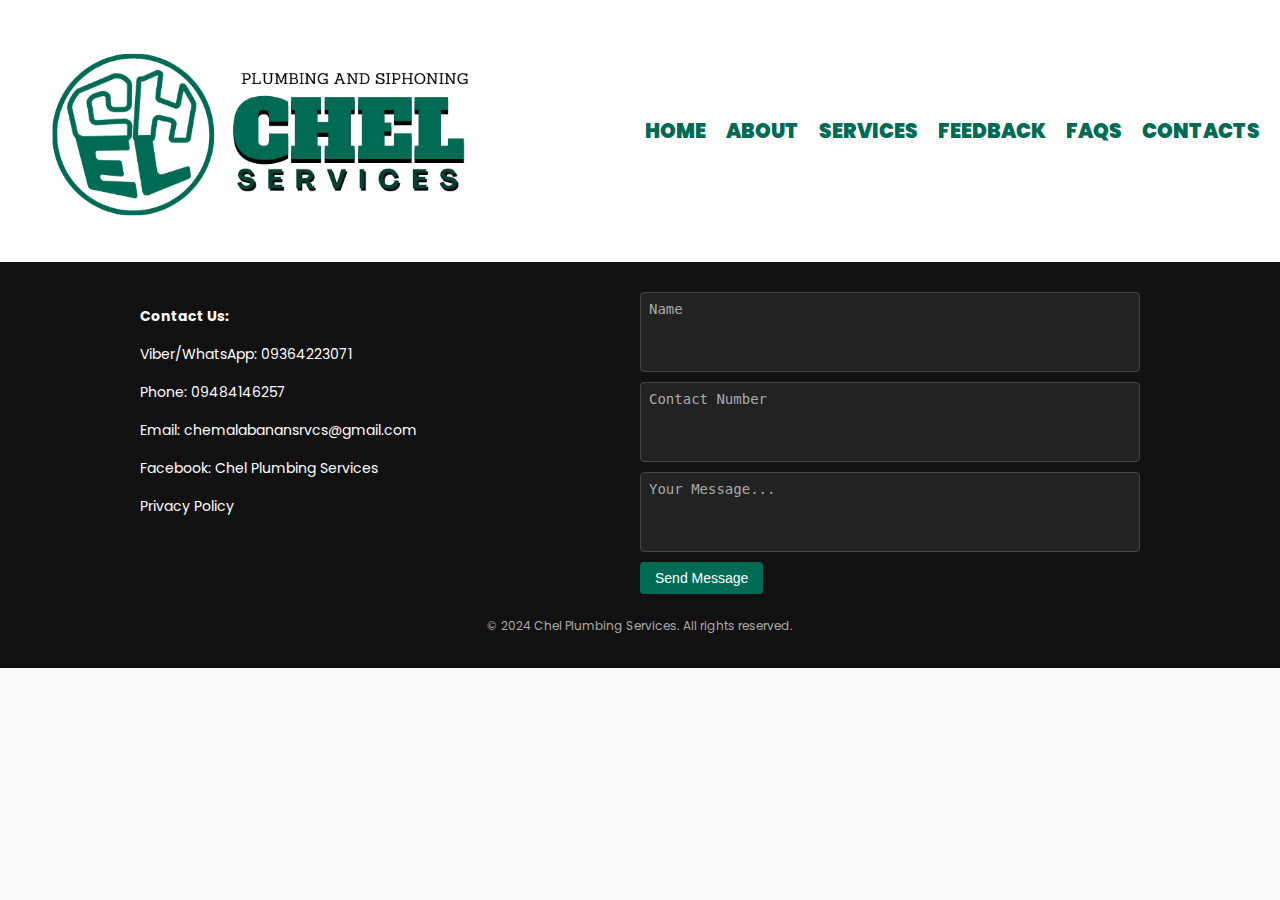
<file: feedbacks.html>
<!DOCTYPE html>
<html lang="en">

<head>
      <!-- Google tag (gtag.js) -->
<script async src="https://www.googletagmanager.com/gtag/js?id=AW-16711185415"></script>
<script>
  window.dataLayer = window.dataLayer || [];
  function gtag(){dataLayer.push(arguments);}
  gtag('js', new Date());

  gtag('config', 'AW-16711185415');
</script>
    <meta charset="UTF-8">
    <meta name="viewport" content="width=device-width, initial-scale=1.0">
    <title>Chel Plumbing Services</title>
    <link href="https://fonts.googleapis.com/css2?family=Poppins:wght@400;600&display=swap" rel="stylesheet">
    <link rel="icon" href="assets/logo2.png" sizes="120x120" type="image/x-icon">
    <link rel="stylesheet" href="styles.css">

<!-- Google Tag Manager -->
<script>(function(w,d,s,l,i){w[l]=w[l]||[];w[l].push({'gtm.start':
new Date().getTime(),event:'gtm.js'});var f=d.getElementsByTagName(s)[0],
j=d.createElement(s),dl=l!='dataLayer'?'&l='+l:'';j.async=true;j.src=
'https://www.googletagmanager.com/gtm.js?id='+i+dl;f.parentNode.insertBefore(j,f);
})(window,document,'script','dataLayer','GTM-MDJ6ZCG9');</script>
<!-- End Google Tag Manager -->
    
</head>

<body>
    <!-- Google Tag Manager (noscript) -->
<noscript><iframe src="https://www.googletagmanager.com/ns.html?id=GTM-MDJ6ZCG9"
height="0" width="0" style="display:none;visibility:hidden"></iframe></noscript>
<!-- End Google Tag Manager (noscript) -->
    <!-- Header Section -->
    <header>
        <div class="logo">
            <!-- Replace 'logo.png' with the actual path to your logo image -->
            <img src="assets/logo.png" alt="Chel Plumbing Services Logo">
        </div>
         <nav>
            <ul>
                <li><a href="index.html">Home</a></li>
                <li><a href="about.html">About</a></li>
                <li><a href="services.html">Services</a></li>
                <li><a href="feedbacks.html">Feedback</a></li>
                <li><a href="faqs.html">FAQs</a></li>
                <li><a href="contact.html">Contacts</a></li>
            </ul>
         </nav>
    </header>
</body>

</html>






<!-- Footer -->
<footer>
    <div class="footer-container">
        <!-- Contact Section -->
        <div class="footer-contact">
            <p><strong>Contact Us:</strong></p>
            <p><a href="tel:09364223071">Viber/WhatsApp: 09364223071</a></p>
            <p><a href="tel:09484146257">Phone: 09484146257</a></p>
            <p><a href="mailto:chemalabanansrvcs@gmail.com">Email: chemalabanansrvcs@gmail.com</a></p>
            <p><a href="https://www.facebook.com/chemalabanansiphoningservices" target="_blank">Facebook: Chel Plumbing Services</a></p>
            <p><a href="assets/Privacy Policy.pdf">Privacy Policy</a></p>
        </div>
        <!-- Message Section -->
        <div class="footer-message">
            <form action="#" method="POST">
                <textarea name="name" placeholder="Name" required></textarea>
                <textarea name="contact" placeholder="Contact Number" required></textarea>
                <textarea name="message" placeholder="Your Message..." required></textarea>
                <button type="submit" class="cta-button">Send Message</button>
            </form>
        </div>
    </div>
    <div class="footer-copyright">
            <p>&copy; 2024 Chel Plumbing Services. All rights reserved.</p>
    </div>
    </footer>

    <script src="scripts.js"></script>
</body>
</html>
</file>
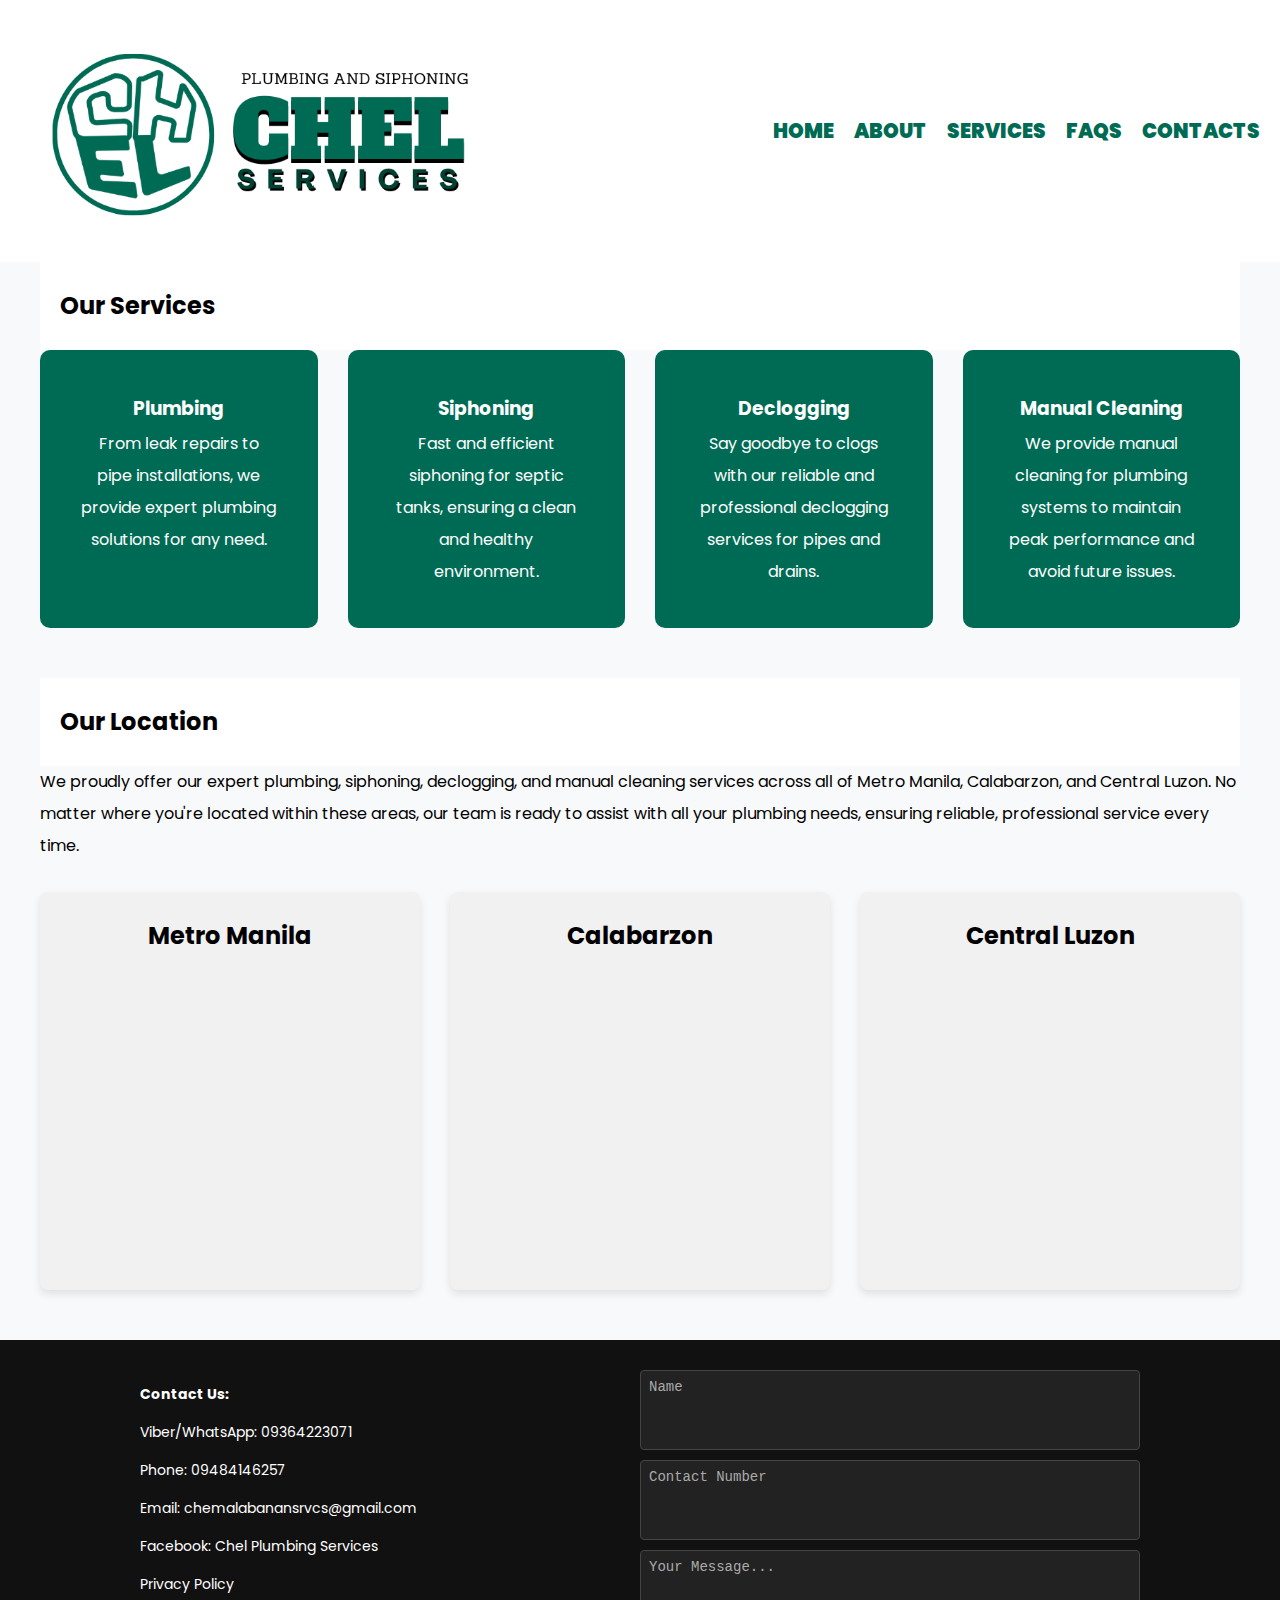
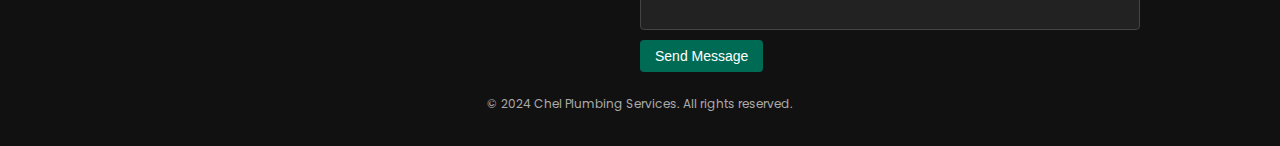
<file: services.html>
<!DOCTYPE html>
<html lang="en">

<head>
<!-- Google tag (gtag.js) -->
<script async src="https://www.googletagmanager.com/gtag/js?id=AW-16711185415"></script>
<script>
  window.dataLayer = window.dataLayer || [];
  function gtag(){dataLayer.push(arguments);}
  gtag('js', new Date());

  gtag('config', 'AW-16711185415');
</script>

    
    <meta charset="UTF-8">
    <meta name="viewport" content="width=device-width, initial-scale=1.0">
    <title>Chel Plumbing Services</title>
    <link href="https://fonts.googleapis.com/css2?family=Poppins:wght@400;600&display=swap" rel="stylesheet">
    <link rel="icon" href="assets/logo2.png" sizes="120x120" type="image/x-icon">
    <link rel="stylesheet" href="styles.css">

    <!-- Google Tag Manager -->
<script>(function(w,d,s,l,i){w[l]=w[l]||[];w[l].push({'gtm.start':
new Date().getTime(),event:'gtm.js'});var f=d.getElementsByTagName(s)[0],
j=d.createElement(s),dl=l!='dataLayer'?'&l='+l:'';j.async=true;j.src=
'https://www.googletagmanager.com/gtm.js?id='+i+dl;f.parentNode.insertBefore(j,f);
})(window,document,'script','dataLayer','GTM-MDJ6ZCG9');</script>
<!-- End Google Tag Manager -->
</head>

<body>
<!-- Google Tag Manager (noscript) -->
<noscript><iframe src="https://www.googletagmanager.com/ns.html?id=GTM-MDJ6ZCG9"
height="0" width="0" style="display:none;visibility:hidden"></iframe></noscript>
<!-- End Google Tag Manager (noscript) -->
    
    <!-- Header Section -->
    <header>
        <div class="logo">
            <!-- Replace 'logo.png' with the actual path to your logo image -->
            <img src="assets/logo.png" alt="Chel Plumbing Services Logo">
        </div>
         <nav>
            <ul>
                <li><a href="index.html">Home</a></li>
                <li><a href="about.html">About</a></li>
                <li><a href="services.html">Services</a></li>
                <li><a href="faqs.html">FAQs</a></li>
                <li><a href="contact.html">Contacts</a></li>
            </ul>
         </nav>
    </header>


</html>

 <!-- Services Section -->
 <section id="services" class="services">
    <div class="container page3">
        <header>
            <h2>Our Services</h2>
        </header>
        <div class="service-cards">
            <div class="service-card" data-details="Plumbing is the system of pipes and fixtures that brings clean water into your home and removes waste water. Signs of plumbing problems include drains making gurgling or bubbling sounds, water draining slowly from sinks, bathtubs, or showers, and faucets or pipes having visible leaks. You might notice unusually low water pressure, toilets that frequently clog or overflow, or unpleasant odors coming from drains or pipes. Other signs include water stains or damp spots on walls or ceilings, unexplained increases in your water bill, puddles of water around your home without rain, or rust or discoloration in your water.">

                <h3>Plumbing</h3>
                <p>From leak repairs to pipe installations, we provide expert plumbing solutions for any need.</p>
            </div>
            <div class="service-card" data-details="Siphoning is the process of removing liquid from one place to another using a tube, typically through a process of gravity. It works by creating a difference in height between two containers, allowing the liquid to flow from the higher container to the lower one. Signs that you may need siphoning services include slow or clogged drains, foul odors coming from the drainage system, or when waste materials are not draining properly, which can lead to backups or flooding. If water is not draining as it should or there are blockages in your septic or drainage systems, siphoning can help remove excess waste and prevent further damage.">
                <h3>Siphoning</h3>
                <p>Fast and efficient siphoning for septic tanks, ensuring a clean and healthy environment.</p>
            </div>
            <div class="service-card" data-details="Declogging is the process of clearing blockages from pipes or drains to restore proper flow. Signs that you need declogging services include slow drainage in sinks, showers, or bathtubs, water backing up into drains, or unpleasant smells coming from drains. If you notice gurgling sounds when water drains, standing water in sinks or tubs, or frequent toilet clogs, it’s likely time for a declogging service. Ignoring these issues can lead to more severe plumbing problems, including pipe damage or water overflow.">
                <h3>Declogging</h3>
                <p>Say goodbye to clogs with our reliable and professional declogging services for pipes and drains.</p>
            </div>
            <div class="service-card" data-details="Manual cleaning is the process of physically removing blockages, debris, or waste from pipes or drainage systems. Signs that manual cleaning may be needed include slow drainage, standing water in sinks, tubs, or showers, or foul odors coming from the drain. If a drain is completely clogged and chemical cleaners or plunger attempts are ineffective, manual cleaning can help clear the obstruction. This method is often necessary when dealing with stubborn clogs, grease buildup, or foreign objects stuck in the pipes.">
                <h3>Manual Cleaning</h3>
                <p>We provide manual cleaning for plumbing systems to maintain peak performance and avoid future issues.</p>
            </div>
        </div>
    </div>
</section>


<!-- Modal Structure -->
<div id="modal" class="modal">
    <div class="modal-content">
        <span class="close-button">&times;</span>
        <h2>Service Details</h2>
        <p id="modal-text">More information about the service.</p>
    </div>
</div>

<section id="services" class="services">
    <div class="container page3.1">
        <header>
            <h2>Our Location</h2>
        </header>
        <p>We proudly offer our expert plumbing, siphoning, declogging, and manual cleaning services across all of Metro Manila, Calabarzon, and Central Luzon. No matter where you're located within these areas, our team is ready to assist with all your plumbing needs, ensuring reliable, professional service every time.</p>
        
        <!-- Service Areas Map Boxes -->
        <div class="map-boxes">
            <!-- Metro Manila Map -->
            <div class="map-box">
                <h4>Metro Manila</h4>
                <iframe 
                    src="https://www.google.com/maps/embed?pb=!1m18!1m12!1m3!1d241903.39612237038!2d120.979971!3d14.5995124!2m3!1f0!2f0!3f0!3m2!1i1024!2i768!4f13.1!3m3!1m2!1s0x3397c9fa884d88ef%3A0x8ba2e42bbd43544!2sMetro%20Manila!5e0!3m2!1sen!2sph!4v1633067322744!5m2!1sen!2sph" 
                    allowfullscreen 
                    loading="lazy">
                </iframe>
            </div>
        
            <!-- Calabarzon Map -->
            <div class="map-box">
                <h4>Calabarzon</h4>
                <iframe 
                    src="https://www.google.com/maps/embed?pb=!1m18!1m12!1m3!1d1949769.2799626586!2d120.7729985!3d14.091503!2m3!1f0!2f0!3f0!3m2!1i1024!2i768!4f13.1!3m3!1m2!1s0x33bd37fdb4c03b99%3A0x993f4e57a5c89902!2sCalabarzon%2C%20Philippines!5e0!3m2!1sen!2sph!4v1633067555656!5m2!1sen!2sph" 
                    allowfullscreen 
                    loading="lazy">
                </iframe>
            </div>
        
            <!-- Central Luzon Map -->
            <div class="map-box">
                <h4>Central Luzon</h4>
                <iframe 
                    src="https://www.google.com/maps/embed?pb=!1m18!1m12!1m3!1d491056.20548803285!2d120.491887!3d15.4827005!2m3!1f0!2f0!3f0!3m2!1i1024!2i768!4f13.1!3m3!1m2!1s0x3396b536d4453fdb%3A0x8409eac18b1f15f!2sCentral%20Luzon%2C%20Philippines!5e0!3m2!1sen!2sph!4v1633067609357!5m2!1sen!2sph" 
                    allowfullscreen 
                    loading="lazy">
                </iframe>
            </div>
        </div>
    </div>

<!-- Footer -->
<footer>
    <div class="footer-container">
        <!-- Contact Section -->
        <div class="footer-contact">
            <p><strong>Contact Us:</strong></p>
            <p><a href="tel:09364223071">Viber/WhatsApp: 09364223071</a></p>
            <p><a href="tel:09484146257">Phone: 09484146257</a></p>
            <p><a href="mailto:chemalabanansrvcs@gmail.com">Email: chemalabanansrvcs@gmail.com</a></p>
            <p><a href="https://www.facebook.com/chemalabanansiphoningservices" target="_blank">Facebook: Chel Plumbing Services</a></p>
            <p><a href="assets/Privacy Policy.pdf">Privacy Policy</a></p>
        </div>
        <!-- Message Section -->
        <div class="footer-message">
            <form action="#" method="POST">
                <textarea name="name" placeholder="Name" required></textarea>
                <textarea name="contact" placeholder="Contact Number" required></textarea>
                <textarea name="message" placeholder="Your Message..." required></textarea>
                <button type="submit" class="cta-button">Send Message</button>
            </form>
        </div>
    </div>
    <div class="footer-copyright">
            <p>&copy; 2024 Chel Plumbing Services. All rights reserved.</p>
    </div>
    </footer>

    <script src="scripts.js"></script>
</body>
</html>
</file>
<file: styles.css>
/* Basic Reset */
* {
    margin: 0;
    padding: 0;
    box-sizing: border-box;
}

/* Container Styling */
.container {
    width: 100%;
    margin: 0 auto;
    padding: 0 40px;
    max-width: 1600px;
    align-items: center;
    justify-content: space-between;
    margin-bottom: 50px;
}

body {
    font-family: 'Poppins', sans-serif;
    background:#f8f9fa;
    color: #000000;
    line-height: 2;
}

a {
    text-decoration: none;
    color: inherit;
}

/* Fade animation styles */
body {
    opacity: 1; /* Start fully visible */
    transition: opacity 0.5s ease-in-out; /* Smooth transition */
}

body.fade-in {
    opacity: 1; /* Fade-in effect */
}

body.fade-out {
    opacity: 0; /* Fade-out effect */
}

/* Header Section */
header {
    background-color: rgb(255, 255, 255);
    padding: 20px;
    display: flex;
    justify-content: space-between;
    align-items: center;
}

/* Logo Style */
.logo {
    text-align: left;
    margin-left: 10px;
}

.logo img {
    width: 600px; /* Default width for large screens */
    height: auto;
    transition: width 0.3s ease; /* Smooth transition for logo resizing */
    display: block;
}

/* Responsive Styles for Small Screens */
@media screen and (max-width: 768px) {
    .logo img {
        width: 400px; /* Adjust logo size for smaller screens */
        max-width: 500px;
    }
}

/* Extra Responsive Styles for Very Small Screens */
@media screen and (max-width: 480px) {
    .logo img {
        width: 350px; /* Further reduce the logo size for very small screens */
        max-width: 400px;
    }
}


/* Navigation Menu Styling */
nav {
    align-items: center;
}

nav ul {
    display: flex;
    gap: 20px;
    padding-right: 0px;
}

nav ul li {
    list-style: none;
}

nav ul li a {
    font-size: 20px;
    text-transform: uppercase;
    font-weight: 900;
    color: #006b54;
    text-decoration: none;
    transition: color 0.3s ease;
}

/* Hamburger Menu Icon (for small screens) */
.menu-toggle {
    display: none;
    cursor: pointer;
    flex-direction: column;
    gap: 5px;
}

.menu-toggle .bar {
    width: 30px;
    height: 4px;
    background-color: #006b54;
}

/* Responsive Styles for Small Screens */
@media screen and (max-width: 768px) {
    .menu-toggle {
        display: flex;
    }

    nav ul {
        display: none;
        width: 100%;
        flex-direction: column;
        align-items: center;
        background-color: #006b54;
        position: absolute;
        top: 70px;
        left: 0;
        padding: 20px;
        z-index: 1000;
    }

    nav ul li a {
        font-size: 18px;
        color: #fff;
        padding: 10px 0;
    }

    nav ul.show {
        display: flex;
    }

    nav ul li a:hover {
        color: #000000;
    }
}



nav ul li a::after {
    content: "";
    position: absolute;
    bottom: 0;
    left: 0;
    width: 0;
    height: 2px; /* Line thickness */
    background-color: #000000; /* Line color */
    transition: width 0.3s ease-in-out; /* Smooth line appearance */
}

nav ul li a:hover::after {
    width: 100%; /* Full width on hover */
}



/* Bounce animation */
@keyframes bounce {
    0% {
        transform: scale(1);
    }
    30% {
        transform: scale(1.2);
    }
    50% {
        transform: scale(0.9);
    }
    70% {
        transform: scale(1.1);
    }
    100% {
        transform: scale(1);
    }
}


.cta-button {
    background-color: #006b54;
    color: #fff;
    padding: 15px 30px;
    border-radius: 5px;
    font-size: 20px;
    transition: background-color 0.3s ease;
}

.cta-button:hover {
    background-color: #014133;
}

/* Responsive Design for Mobile Screens */
@media (max-width: 768px) {
    .container {
        padding: 0 20px; /* Reduce padding for smaller screens */
        flex-direction: column; /* Stack logo and navigation vertically */
        align-items: center; /* Center both items */
        width: 100%; /* Ensure container takes up full width */
    }

    .logo img {
        width: 120px; /* Reduces logo size for smaller screens */
        max-width: 100%; /* Ensure the logo doesn't overflow */
    }

}



/* Hero Section - First Page Only */
#first-page #home {
    background-image: url('assets/bg.png'); /* Path to your image */
    background-repeat: no-repeat;
    background-size: cover;
    background-position: center;
    padding: 20px 0;
    color: rgb(0, 0, 0);
    display: flex;
    justify-content: center;
    align-items: center;
    text-align: center;
    height: 80vh;
}

#first-page .hero-overlay {
    padding: 50px 0;
}

#first-page .hero-content h2 {
    font-size: 50px;
    margin-bottom: 20px;
}

#first-page .hero-content p {
    font-size: 20px;
    margin-bottom: 30px;
}

#first-page .cta-button {
    display: inline-block;
    padding: 15px 30px;
    background-color: #006b54;
    color: white;
    text-decoration: none;
    border-radius: 30px;
    font-size: 20px;
    transition: background-color 0.3s ease;
}

#first-page .cta-button:hover {
    background-color: #014133;
}

/* Styling for each clickable box - First Page Only */
#first-page .box {
    width: 30%; /* Make each box 30% of the container's width */
    padding: 30px 40px;
    background-color: #006b54;
    color: white;
    border-radius: 30px;
    font-size: 30px;
    text-align: center;
    box-shadow: 0 4px 10px rgba(0, 0, 0, 0.1);
    transition: transform 0.3s ease, background-color 0.3s ease;
    display: inline-block;
    text-decoration: none;
    margin-bottom: 20px;
}

#first-page .box:hover {
    background-color: #014133;
    transform: scale(1.05);
}

/* Styling for the bottom box (same size as the first two) - First Page Only */
#first-page .bottom-box {
    width: 30%;
    background-color: #006b54;
    padding: 30px 40px;
    border-radius: 30px;
    font-size: 30px;
    text-align: center;
    color: white;
    box-shadow: 0 4px 10px rgba(0, 0, 0, 0.1);
    transition: transform 0.3s ease, background-color 0.3s ease;
}

#first-page .bottom-box:hover {
    background-color: #014133;
    transform: scale(1.05);
}

/* Ensure boxes are displayed on two rows (first two in the top row, last one below) - First Page Only */
#first-page .boxes-container {
    display: flex;
    flex-wrap: wrap;
    justify-content: center;
    gap: 40px;
    margin-top: -70px;
    padding-top: 20px;
}

/* Mobile-Friendly Changes: Responsive Design */

/* Hero Section */
@media (max-width: 768px) {
    #first-page #home {
        height: 60vh; /* Adjust height for smaller screens */
        padding: 10px 0; /* Reduce padding */
    }

    #first-page .hero-content h2 {
        font-size: 35px; /* Adjust font size */
    }

    #first-page .hero-content p {
        font-size: 18px; /* Adjust font size */
    }

    #first-page .cta-button {
        padding: 12px 25px; /* Adjust button size */
        font-size: 18px; /* Adjust font size */
    }

    #first-page .box, #first-page .bottom-box {
        width: 100%; /* Make each box 100% on small screens */
        padding: 20px 30px; /* Adjust padding */
        font-size: 24px; /* Adjust font size */
        margin-bottom: 20px; /* Space between boxes */
    }

    #first-page .boxes-container {
        flex-direction: column; /* Stack boxes vertically */
        gap: 20px; /* Reduce gap between boxes */
        margin-top: 20px; /* Adjust space at the top */
    }
}

/* Extra Small Devices - Mobile (Less than 480px) */
@media (max-width: 480px) {
    #first-page #home {
        height: 50vh; /* Further reduce height for very small screens */
    }

    #first-page .hero-content h2 {
        font-size: 28px; /* Adjust font size */
    }

    #first-page .hero-content p {
        font-size: 16px; /* Adjust font size */
    }

    #first-page .cta-button {
        padding: 10px 20px; /* Adjust button size */
        font-size: 16px; /* Adjust font size */
    }

    #first-page .box, #first-page .bottom-box {
        width: 100%; /* Make each box take full width */
        padding: 15px 20px; /* Adjust padding */
        font-size: 20px; /* Adjust font size */
    }

    #first-page .boxes-container {
        flex-direction: column; /* Stack boxes vertically */
        gap: 15px; /* Reduce gap between boxes */
    }
}




.about-us {
    display: flex; /* Enable flexbox */
    justify-content: center; /* Center content horizontally */
    align-items: center; /* Center content vertically */
    min-height: 100vh; /* Full viewport height */
    background-color: #f9f9f9; /* Light background */
    padding: 20px; /* Add spacing around content */
    box-sizing: border-box; /* Include padding in width calculation */
}

.about-us .container {
    background-color: #ffffff; /* White background for the content box */
    padding: 40px; /* Spacing inside the container */
    border-radius: 10px; /* Rounded corners */
    box-shadow: 0 4px 6px rgba(0, 0, 0, 0.1); /* Subtle shadow */
    max-width: 800px; /* Limit the maximum width */
    width: 100%; /* Allow responsiveness */
    margin: 0 auto; /* Center the container horizontally */
}

.about-us h2 {
    font-size: 2.5rem; /* Prominent heading size */
    color: #006b54; /* Eye-catching blue color */
    margin-bottom: 20px; /* Space below the heading */
    text-align: center; /* Ensure the heading is centered */
}

.about-us p {
    font-size: 1rem; /* Standard readable font size */
    color: #555; /* Neutral gray for text */
    margin-bottom: 20px; /* Space between paragraphs */
    text-align: justify; /* Justify the text for a clean look */
}

.about-us p:last-of-type {
    margin-bottom: 0; /* Remove margin for the last paragraph */
}

/* Responsive Design */
@media (max-width: 768px) {
    .about-us {
        padding: 20px; /* Ensure padding remains consistent on smaller screens */
    }

    .about-us .container {
        padding: 20px; /* Reduce padding inside container for smaller screens */
    }

    .about-us h2 {
        font-size: 2rem; /* Adjust heading size for smaller screens */
    }

    .about-us p {
        font-size: 0.9rem; /* Adjust text size for smaller screens */
    }
}

/* Extra Small Devices - Mobile (Less than 480px) */
@media (max-width: 480px) {
    .about-us .container {
        padding: 15px; /* Further reduce padding for very small screens */
    }

    .about-us h2 {
        font-size: 1.8rem; /* Further adjust heading size for very small screens */
    }

    .about-us p {
        font-size: 0.85rem; /* Further adjust text size */
    }
}




/* Service Cards */
.service-cards {
    display: grid;
    grid-template-columns: repeat(4, 1fr); /* 4 columns by default */
    gap: 30px;
}

.service-card {
    background: #006b54;
    padding: 40px;
    border-radius: 10px;
    text-align: center;
    transition: transform 0.3s ease, box-shadow 0.3s ease;
    color: #ffffff;
}

.service-card:hover {
    transform: translateY(-10px);
    box-shadow: 0 8px 15px rgba(0, 0, 0, 0.3);
}

/* Modal Styles */
.modal {
    display: none;
    position: fixed;
    top: 0;
    left: 0;
    width: 100%;
    height: 100%;
    background: rgba(0, 0, 0, 0.5);
    backdrop-filter: blur(5px);
    justify-content: center;
    align-items: center;
    z-index: 1000;
    opacity: 0;
    pointer-events: none;
    transition: opacity 0.3s ease;
}

.modal.show {
    display: flex;
    opacity: 1;
    pointer-events: auto;
}

.modal-content {
    background: #ffffff;
    padding: 20px;
    border-radius: 10px;
    width: 80%;
    max-width: 500px;
    text-align: center;
    color: #333;
    position: relative;
    transform: scale(0.8);
    transition: transform 0.3s ease;
}

.modal.show .modal-content {
    transform: scale(1);
}

.close-button {
    position: absolute;
    top: 10px;
    right: 20px;
    font-size: 20px;
    cursor: pointer;
    color: #333;
    transition: color 0.2s;
}

.close-button:hover {
    color: #ff0000;
}

/* Mobile-Friendly Adjustments */
@media (max-width: 768px) {
    .service-cards {
        grid-template-columns: 1fr !important; /* Force single column on mobile */
    }

    .service-card {
        padding: 20px; /* Adjust padding */
    }

    /* Modal Content */
    .modal-content {
        width: 90%; /* Make modal content a bit wider on mobile */
    }
}



/* Map Boxes */
.map-boxes {
    display: flex;
    flex-wrap: wrap;
    gap: 20px;
    justify-content: space-between;
    margin-top: 30px;
}

.map-box {
    background-color: #f1f1f1;
    padding: 20px;
    border-radius: 8px;
    width: calc(33.33% - 20px); /* Default: 3 boxes per row */
    box-shadow: 0 4px 8px rgba(0, 0, 0, 0.1);
    display: flex;
    flex-direction: column;
    align-items: center;
}

.map-box h4 {
    text-align: center;
    margin-bottom: 10px;
    font-size: 1.5em;
}

.map-box iframe {
    width: 100%;
    height: 300px;
    border: 0;
    border-radius: 8px;
}

/* Responsive Design for smaller screens */
@media (max-width: 768px) {
    /* Service Cards */
    .service-cards {
        grid-template-columns: 1fr 1fr; /* 2 columns for smaller screens */
    }

    /* Map Boxes */
    .map-box {
        width: 100%; /* Full width for map boxes on smaller screens */
    }
}


/* Feedback Card */
.feedback-card {
    background: #006b54;
    color: #ffffff;
    padding: 20px;
    margin: 15px 0;
    border-radius: 10px;
    transition: transform 0.3s ease;
}

.feedback-card:hover {
    transform: translateX(10px);
}

/* FAQs Section */
#faq h1 {
    font-size: 36px;
    color: #006b54;
    text-align: center;
    font-weight: bold;
    padding: 20px 0;
    font-family: 'Poppins', sans-serif;
}

/* FAQ Page Margin */
#faq-page .faqs {
    margin-bottom: 100px !important;
    padding-bottom: 50px;
}

/* FAQ Item Margin */
#faq-page .faq-item {
    margin: 0;
    margin-bottom: 30px;
}

/* FAQ Item Styling */
.faq-item {
    background-color: #006b54;
    color: #ffffff;
    padding: 30px;
    margin: 20px 30px;
    border-radius: 10px;
    cursor: pointer;
    transition: background-color 0.3s ease, transform 0.3s ease;
    margin-bottom: 5px;
}

.faq-item:hover {
    background-color: #014133;
    transform: translateY(-5px);
}

/* Mobile-Friendly Styles */
@media (max-width: 768px) {
    /* Feedback Card */
    .feedback-card {
        padding: 15px;  /* Reduce padding for mobile */
        margin: 10px 0;  /* Reduce margin */
    }

    /* FAQ Section */
    #faq h1 {
        font-size: 28px;  /* Adjust font size for smaller screens */
    }

    /* FAQ Item */
    .faq-item {
        padding: 20px;  /* Adjust padding */
        margin: 10px;  /* Adjust margin */
    }

    /* FAQ Items on smaller screens */
    #faq-page .faqs {
        margin-bottom: 50px !important;  /* Reduce bottom margin */
    }
}



/* Contact Section Styles */
.contact-section {
    background-color: #f8f9fa;
    color: #3b3b3b;
    padding: 50px 20px;
    font-family: 'Arial', sans-serif;
}

.contact-section h2 {
    text-align: center;
    margin-bottom: 30px;
    font-size: 30px;
    color: #111;
}

.contact-content {
    display: flex;
    flex-wrap: wrap;
    justify-content: space-between;
    align-items: flex-start;
    max-width: 1100px;
    margin: 0 auto;
    gap: 20px;
}

/* Contact Info Section */
.contact-info {
    flex: 1;
    max-width: 40%;
    background-color: #006b54;
    color: #fff;
    padding: 30px 20px;
    border-radius: 8px;
    text-align: left;
}

.contact-info h3 {
    font-size: 24px;
    margin-bottom: 20px;
}

.contact-item {
    display: flex;
    align-items: center;
    gap: 15px;
    margin-bottom: 20px;
}

.contact-item p {
    margin: 0;
    font-size: 18px;
    line-height: 1.5;
}

.contact-item a {
    color: #fff;
    text-decoration: none;
    font-weight: bold;
    transition: color 0.3s ease;
}

.contact-item a:hover {
    color: #014133;
    background-color: #006b54;
   
}
.contact-item a {
    position: relative;
    text-decoration: none; /* Ensure no underline is present */
}
.contact-item a::after {
    content: "";
    position: absolute;
    bottom: 0;
    left: 0;
    width: 0;
    height: 2px; /* Line thickness */
    background-color: #014133; /* Line color */
    transition: width 0.3s ease-in-out; /* Smooth line appearance */
}
.contact-item a:hover:after {
    width: 100%; /* Full width on hover */
}

/* Bounce animation */
@keyframes bounce {
    0% {
        transform: scale(1);
    }
    30% {
        transform: scale(1.2);
    }
    50% {
        transform: scale(0.9);
    }
    70% {
        transform: scale(1.1);
    }
    100% {
        transform: scale(1);
    }
}

/* Icons */
.contact-icon {
    width: 30px;
    height: 30px;
}

/* Responsive Design */
@media (max-width: 768px) {
    .contact-content {
        flex-direction: column;
        gap: 20px;
    }

    .contact-info,
    .contact-form {
        max-width: 100%;
    }

    .contact-info h3 {
        font-size: 20px;
    }

    .contact-item p {
        font-size: 16px;
    }
}

.contact-form {
    flex: 1;
    max-width: 55%;
    padding: 20px;
    background: #fff;
    border-radius: 8px;
    box-shadow: 0 4px 8px rgba(0, 0, 0, 0.1);
}

.contact-form h3 {
    font-size: 20px;
    margin-bottom: 15px;
    color: #333;
}

.contact-form form {
    display: flex;
    flex-direction: column;
    gap: 15px;
}

.contact-form input,
.contact-form textarea {
    width: 100%;
    padding: 12px;
    font-size: 14px;
    border: 1px solid #ddd;
    border-radius: 4px;
    background: #f9f9f9;
    color: #333;
}

.contact-form textarea {
    height: 100px;
    resize: none;
}

.contact-form input::placeholder,
.contact-form textarea::placeholder {
    color: #aaa;
}

.contact-form .cta-button {
    padding: 12px 20px;
    font-size: 16px;
    color: #fff;
    background-color: #006b54;
    border: none;
    border-radius: 4px;
    cursor: pointer;
    transition: background-color 0.3s;
}

.contact-form .cta-button:hover {
    background-color: #014133;
}

/* Responsive Design */
@media (max-width: 768px) {
    .contact-content {
        flex-direction: column;
        gap: 20px;
    }

    .contact-info,
    .contact-form {
        max-width: 100%;
    }
}

/* Footer Styles */
footer {
    background-color: #111; /* Dark background color */
    color: #fff; /* Text color */
    padding: 30px 20px;
    font-size: 14px;
}

.footer-container {
    max-width: 1000px;
    margin: 0 auto;
    display: flex;
    flex-wrap: wrap;
    justify-content: space-between;
    align-items: flex-start;
    gap: 20px;
}

/* Contact Section */
.footer-contact {
    flex: 1;
    max-width: 40%;
    padding-right: 20px;
    text-align: left;
}

.footer-contact p {
    margin: 10px 0;
}

.footer-contact a {
    color: #fff;
    text-decoration: none;
}

.footer-contact a:hover {
    text-decoration: underline;
}

/* Message Section */
.footer-message {
    flex: 1;
    max-width: 50%;
}

.footer-message form {
    display: flex;
    flex-direction: column;
    gap: 10px;
}

.footer-message textarea {
    width: 100%;
    height: 80px;
    padding: 8px;
    font-size: 14px;
    border: 1px solid #444;
    border-radius: 4px;
    background: #222;
    color: #fff;
    resize: none;
}

.footer-message textarea::placeholder {
    color: #aaa;
}

.footer-message .cta-button {
    width: fit-content;
    padding: 8px 15px;
    font-size: 14px;
    color: #fff;
    background-color: #006b54;
    border: none;
    border-radius: 4px;
    cursor: pointer;
    align-self: flex-start;
    transition: background-color 0.3s;
}

.footer-message .cta-button:hover {
    background-color: #014133;
}
/* Copyright Section */
.footer-copyright {
    text-align: center;
    margin-top: 20px;
    font-size: 12px;
    color: #aaa;
}
</file>
